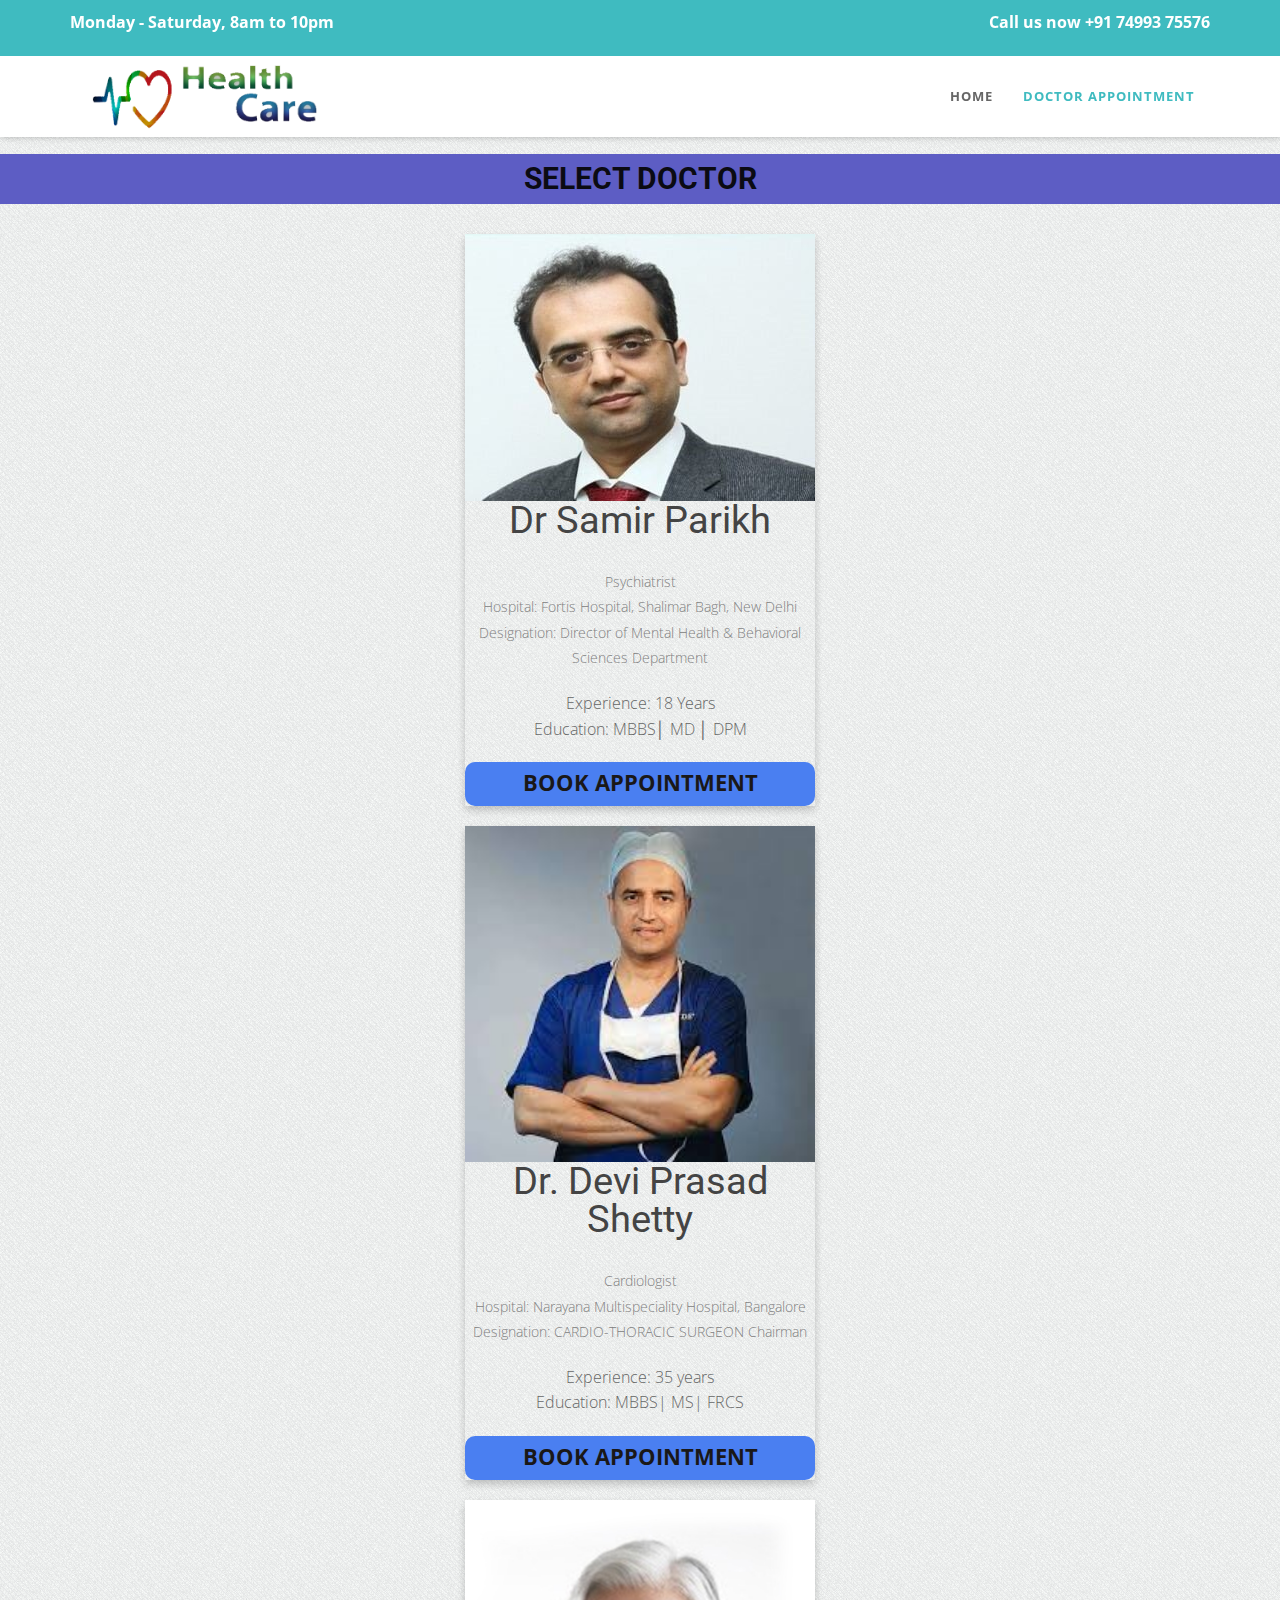
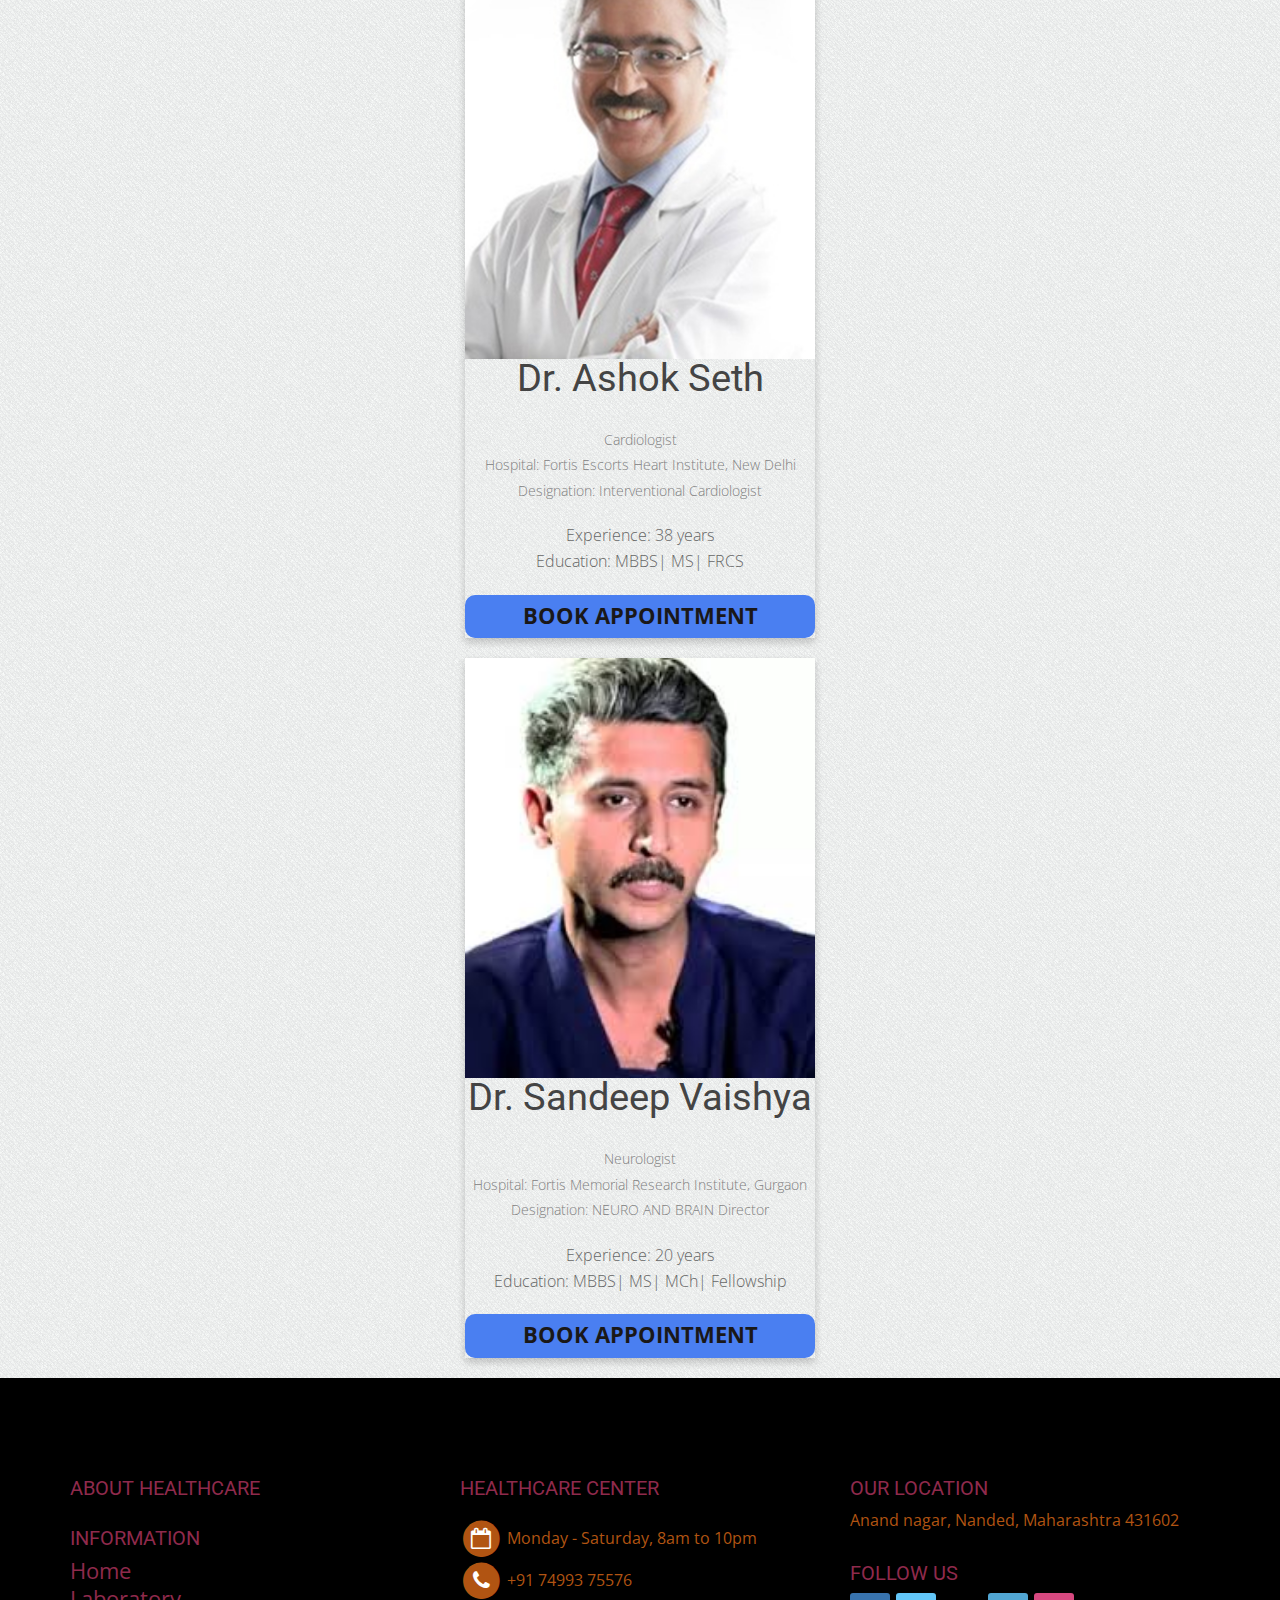
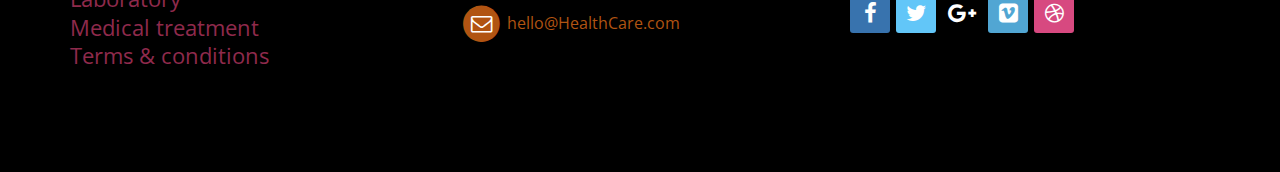
<file: DoctorPage.html>
<!DOCTYPE html>
<html lang="en">

<head>
    <meta charset="utf-8">
    <meta name="viewport" content="width=device-width, initial-scale=1.0">
    <meta name="description" content="">
    <meta name="author" content="">

    <title>Medicio landing page template for Health niche</title>
	
    <!-- css -->
    <link href="css/bootstrap.min.css" rel="stylesheet" type="text/css">
    <link href="font-awesome/css/font-awesome.min.css" rel="stylesheet" type="text/css" />
	<link rel="stylesheet" type="text/css" href="plugins/cubeportfolio/css/cubeportfolio.min.css">
	<link href="css/nivo-lightbox.css" rel="stylesheet" />
	<link href="css/nivo-lightbox-theme/default/default.css" rel="stylesheet" type="text/css" />
	<link href="css/owl.carousel.css" rel="stylesheet" media="screen" />
    <link href="css/owl.theme.css" rel="stylesheet" media="screen" />
	<link href="css/animate.css" rel="stylesheet" />
    <link href="style.css" rel="stylesheet">
    <link href="style1.css" rel="stylesheet">

	<!-- boxed bg -->
	<link id="bodybg" href="bodybg/bg1.css" rel="stylesheet" type="text/css" />
	<!-- template skin -->
	<link id="t-colors" href="color/default.css" rel="stylesheet">


</head>

<body id="page-top" data-spy="scroll" data-target=".navbar-custom">


<div id="wrapper">
	
    <nav class="navbar navbar-custom navbar-fixed-top" role="navigation">
		<div class="top-area">
			<div class="container">
				<div class="row">
					<div class="col-sm-6 col-md-6">
					<p class="bold text-left">Monday - Saturday, 8am to 10pm </p>
					</div>
					<div class="col-sm-6 col-md-6">
					<p class="bold text-right">Call us now +91 74993 75576</p>
					</div>
				</div>
			</div>
		</div>
        <div class="container navigation">
		
            <div class="navbar-header page-scroll">
                <button type="button" class="navbar-toggle" data-toggle="collapse" data-target=".navbar-main-collapse">
                    <i class="fa fa-bars"></i>
                </button>
                <a class="navbar-brand" href="index.html" style="padding-top: 0;">
                    <img src="img/logo.png" alt="" width="280" height="70" />
                </a>
            </div>

            <!-- Collect the nav links, forms, and other content for toggling -->
            <div class="collapse navbar-collapse navbar-right navbar-main-collapse">
			  <ul class="nav navbar-nav">
				<li><a href="index.html">HOME</a></li>
				<li class="active"><a href="#intro">DOCTOR APPOINTMENT</a></li>
			  </ul>
            </div>
            <!-- /.navbar-collapse -->
        </div>
        <!-- /.container -->
    </nav>
	<h1 style="font-size: 30px;text-align: center; color: rgb(11, 11, 19); background-color: rgb(93, 93, 196); padding: 10px 0px 10px 0px;"><b>SELECT DOCTOR</b></h1>


    <div class="card">
    <link rel="stylesheet" href="https://cdnjs.cloudflare.com/ajax/libs/font-awesome/4.7.0/css/font-awesome.min.css">
    <img src="img\team\1.jpg" alt="Dr Samir Parikh" style="width:100%">
    <h1>Dr Samir Parikh</h1>
    <p class="title">Psychiatrist <br> Hospital: Fortis Hospital, Shalimar Bagh, New Delhi
        Designation: Director of Mental Health & Behavioral Sciences Department
        </p>
    <p>Experience: 18 Years <br>
        Education: MBBS│ MD │ DPM</p>
    <p><button><a href="index-book-appointment.html"><b>BOOK APPOINTMENT</b></a></button></p>
    </div>

    <div class="card">
        <link rel="stylesheet" href="https://cdnjs.cloudflare.com/ajax/libs/font-awesome/4.7.0/css/font-awesome.min.css">
        <img src="img\team\2.jpg" alt="Dr. Devi Prasad Shetty" style="width:100%">
        <h1>Dr. Devi Prasad Shetty</h1>
        <p class="title">Cardiologist <br>
            Hospital: Narayana Multispeciality Hospital, Bangalore
            Designation: CARDIO-THORACIC SURGEON Chairman
        </p>
        <p>Experience: 35 years <br>
            Education: MBBS| MS| FRCS</p>
            <p><button><a href="index-book-appointment.html"><b>BOOK APPOINTMENT</b></a></button></p>
    </div>

	<div class="card">
        <link rel="stylesheet" href="https://cdnjs.cloudflare.com/ajax/libs/font-awesome/4.7.0/css/font-awesome.min.css">
        <img src="img\team\3.jpg" alt="Dr. Ashok Seth" style="width:100%">
        <h1>Dr. Ashok Seth</h1>
        <p class="title">Cardiologist <br>
            Hospital: Fortis Escorts Heart Institute, New Delhi
			Designation: Interventional Cardiologist
		</p>
        <p>Experience: 38 years <br>
			Education: MBBS| MS| FRCS</p>
            <p><button><a href="index-book-appointment.html"><b>BOOK APPOINTMENT</b></a></button></p>
    </div>
	
	<div class="card">
        <link rel="stylesheet" href="https://cdnjs.cloudflare.com/ajax/libs/font-awesome/4.7.0/css/font-awesome.min.css">
        <img src="img\team\4.jpg" alt="Dr. Sandeep Vaishya" style="width:100%">
        <h1>Dr. Sandeep Vaishya</h1>
        <p class="title">Neurologist <br>
            Hospital: Fortis Memorial Research Institute, Gurgaon
			Designation: NEURO AND BRAIN Director
		</p>
        <p>Experience: 20 years <br>
			Education: MBBS| MS| MCh| Fellowship</p>
            <p><button><a href="index-book-appointment.html"><b>BOOK APPOINTMENT</b></a></button></p>
    </div>
    <footer style="background-color: black;">
	
		<div class="container">
			<div class="row">
				<div class="col-sm-6 col-md-4">
					<div class="wow  fadeInDown" data-wow-delay="0.1s">
					<div class="widget">
						<h5>About HealthCare</h5>
						<p></p>
					</div>
					</div>
					<div class="wow fadeInDown" data-wow-delay="0.1s">
					<div class="widget">
						<h5>Information</h5>
						<ul>
							<li><a href="index.html">Home</a></li>
							<li><a href="#">Laboratory</a></li>
							<li><a href="#">Medical treatment</a></li>
							<li><a href="#">Terms & conditions</a></li>
						</ul>
					</div>
					</div>
				</div>
				<div class="col-sm-6 col-md-4">
					<div class="wow fadeInDown" data-wow-delay="0.1s">
					<div class="widget">
						<h5>HealthCare center</h5>
						<p>


						</p>
						<ul>
							<li>
								<span class="fa-stack fa-lg">
									<i class="fa fa-circle fa-stack-2x"></i>
									<i class="fa fa-calendar-o fa-stack-1x fa-inverse"></i>
								</span> Monday - Saturday, 8am to 10pm
							</li>
							<li>
								<span class="fa-stack fa-lg">
									<i class="fa fa-circle fa-stack-2x"></i>
									<i class="fa fa-phone fa-stack-1x fa-inverse"></i>
								</span> +91 74993 75576
							</li>
							<li>
								<span class="fa-stack fa-lg">
									<i class="fa fa-circle fa-stack-2x"></i>
									<i class="fa fa-envelope-o fa-stack-1x fa-inverse"></i>
								</span> hello@HealthCare.com
							</li>

						</ul>
					</div>
					</div>
				</div>
				<div class="col-sm-6 col-md-4">
					<div class="wow fadeInDown" data-wow-delay="0.1s">
					<div class="widget">
						<h5>Our location</h5>
						<p>Anand nagar, Nanded, Maharashtra 431602</p>		
						
					</div>
					</div>
					<div class="wow fadeInDown" data-wow-delay="0.1s">
					<div class="widget">
						<h5>Follow us</h5>
						<ul class="company-social">
								<li class="social-facebook"><a href="#"><i class="fa fa-facebook"></i></a></li>
								<li class="social-twitter"><a href="#"><i class="fa fa-twitter"></i></a></li>
								<li class="social-google"><a href="#"><i class="fa fa-google-plus"></i></a></li>
								<li class="social-vimeo"><a href="#"><i class="fa fa-vimeo-square"></i></a></li>
								<li class="social-dribble"><a href="#"><i class="fa fa-dribbble"></i></a></li>
						</ul>
					</div>
					</div>
				</div>
			</div>	
		</div>
					</div>
				</div>
			</div>	
		</div>
		</div> 
	</footer>
</body>

</html>
</file>
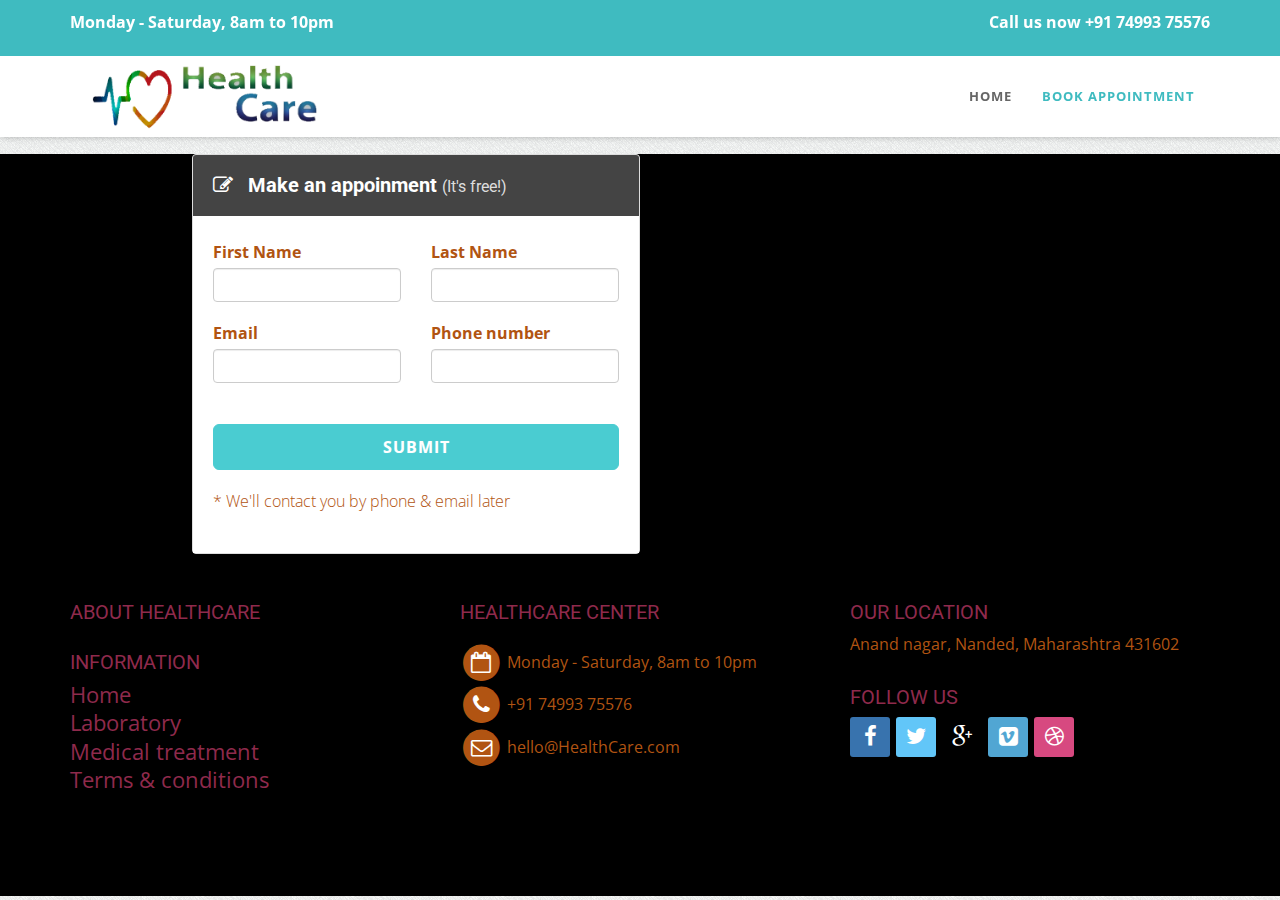
<file: index-book-appointment.html>
<!DOCTYPE html>
<html lang="en">

<head>
    <meta charset="utf-8">
    <meta name="viewport" content="width=device-width, initial-scale=1.0">
    <meta name="description" content="">
    <meta name="author" content="">

    <title>Medicio landing page template for Health niche</title>
	
    <!-- css -->
    <link href="css/bootstrap.min.css" rel="stylesheet" type="text/css">
    <link href="font-awesome/css/font-awesome.min.css" rel="stylesheet" type="text/css" />
	<link rel="stylesheet" type="text/css" href="plugins/cubeportfolio/css/cubeportfolio.min.css">
	<link href="css/nivo-lightbox.css" rel="stylesheet" />
	<link href="css/nivo-lightbox-theme/default/default.css" rel="stylesheet" type="text/css" />
	<link href="css/owl.carousel.css" rel="stylesheet" media="screen" />
    <link href="css/owl.theme.css" rel="stylesheet" media="screen" />
	<link href="css/animate.css" rel="stylesheet" />
    <link href="style.css" rel="stylesheet">
    <link href="style1.css" rel="stylesheet">

	<!-- boxed bg -->
	<link id="bodybg" href="bodybg/bg1.css" rel="stylesheet" type="text/css" />
	<!-- template skin -->
	<link id="t-colors" href="color/default.css" rel="stylesheet">


</head>

<body id="page-top" data-spy="scroll" data-target=".navbar-custom">


<div id="wrapper">
	
    <nav class="navbar navbar-custom navbar-fixed-top" role="navigation">
		<div class="top-area">
			<div class="container">
				<div class="row">
					<div class="col-sm-6 col-md-6">
					<p class="bold text-left">Monday - Saturday, 8am to 10pm </p>
					</div>
					<div class="col-sm-6 col-md-6">
					<p class="bold text-right">Call us now +91 74993 75576</p>
					</div>
				</div>
			</div>
		</div>
        <div class="container navigation">
		
            <div class="navbar-header page-scroll">
                <button type="button" class="navbar-toggle" data-toggle="collapse" data-target=".navbar-main-collapse">
                    <i class="fa fa-bars"></i>
                </button>
                <a class="navbar-brand" href="index.html" style="padding-top: 0%;">
                <img src="img/logo.png" alt="" width="280" height="70" />
                </a>
            </div>

            <!-- Collect the nav links, forms, and other content for toggling -->
            <div class="collapse navbar-collapse navbar-right navbar-main-collapse">
			  <ul class="nav navbar-nav">
				<li><a href="index.html">HOME</a></li>
				<li class="active"><a href="#intro">BOOK APPOINTMENT</a></li>
			  </ul>
            </div>
            <!-- /.navbar-collapse -->
        </div>
        <!-- /.container -->
    </nav>

</div>
<div class="col-lg-6" style="padding-left: 15%; padding-right: 0%;">
    <div class="form-wrapper">
    <div class="wow fadeInRight" data-wow-duration="2s" data-wow-delay="0.2s">
    
        <div class="panel panel-skin">
        <div class="panel-heading">
                <h3 class="panel-title"><span class="fa fa-pencil-square-o"></span> Make an appoinment <small>(It's free!)</small></h3>
                </div>
                <div class="panel-body">
                <form role="form" class="lead">
                    <div class="row">
                        <div class="col-xs-6 col-sm-6 col-md-6">
                            <div class="form-group">
                                <label>First Name</label>
                                <input type="text" name="first_name" id="first_name" class="form-control input-md">
                            </div>
                        </div>
                        <div class="col-xs-6 col-sm-6 col-md-6">
                            <div class="form-group">
                                <label>Last Name</label>
                                <input type="text" name="last_name" id="last_name" class="form-control input-md">
                            </div>
                        </div>
                    </div>

                    <div class="row">
                        <div class="col-xs-6 col-sm-6 col-md-6">
                            <div class="form-group">
                                <label>Email</label>
                                <input type="email" name="email" id="email" class="form-control input-md">
                            </div>
                        </div>
                        <div class="col-xs-6 col-sm-6 col-md-6">
                            <div class="form-group">
                                <label>Phone number</label>
                                <input type="text" name="phone" id="phone" class="form-control input-md">
                            </div>
                        </div>
                    </div>
                    
                    <input type="submit" value="Submit" class="btn btn-skin btn-block btn-lg">
                    
                    <p class="lead-footer">* We'll contact you by phone & email later</p>
                
                </form>
            </div>
        </div>				
    
    </div>
    </div>
</div>		

<footer style="background-color: black; padding-top: 35%;">
	
    <div class="container">
        <div class="row">
            <div class="col-sm-6 col-md-4">
                <div class="wow  fadeInDown" data-wow-delay="0.1s">
                <div class="widget">
                    <h5>About HealthCare</h5>
                    <p></p>
                </div>
                </div>
                <div class="wow fadeInDown" data-wow-delay="0.1s">
                <div class="widget">
                    <h5>Information</h5>
                    <ul>
                        <li><a href="index.html">Home</a></li>
                        <li><a href="#">Laboratory</a></li>
                        <li><a href="#">Medical treatment</a></li>
                        <li><a href="#">Terms & conditions</a></li>
                    </ul>
                </div>
                </div>
            </div>
            <div class="col-sm-6 col-md-4">
                <div class="wow fadeInDown" data-wow-delay="0.1s">
                <div class="widget">
                    <h5>HealthCare center</h5>
                    <p>


                    </p>
                    <ul>
                        <li>
                            <span class="fa-stack fa-lg">
                                <i class="fa fa-circle fa-stack-2x"></i>
                                <i class="fa fa-calendar-o fa-stack-1x fa-inverse"></i>
                            </span> Monday - Saturday, 8am to 10pm
                        </li>
                        <li>
                            <span class="fa-stack fa-lg">
                                <i class="fa fa-circle fa-stack-2x"></i>
                                <i class="fa fa-phone fa-stack-1x fa-inverse"></i>
                            </span> +91 74993 75576
                        </li>
                        <li>
                            <span class="fa-stack fa-lg">
                                <i class="fa fa-circle fa-stack-2x"></i>
                                <i class="fa fa-envelope-o fa-stack-1x fa-inverse"></i>
                            </span> hello@HealthCare.com
                        </li>

                    </ul>
                </div>
                </div>
            </div>
            <div class="col-sm-6 col-md-4">
                <div class="wow fadeInDown" data-wow-delay="0.1s">
                <div class="widget">
                    <h5>Our location</h5>
                    <p>Anand nagar, Nanded, Maharashtra 431602</p>		
                    
                </div>
                </div>
                <div class="wow fadeInDown" data-wow-delay="0.1s">
                <div class="widget">
                    <h5>Follow us</h5>
                    <ul class="company-social">
                            <li class="social-facebook"><a href="#"><i class="fa fa-facebook"></i></a></li>
                            <li class="social-twitter"><a href="#"><i class="fa fa-twitter"></i></a></li>
                            <li class="social-google"><a href="#"><i class="fa fa-google-plus"></i></a></li>
                            <li class="social-vimeo"><a href="#"><i class="fa fa-vimeo-square"></i></a></li>
                            <li class="social-dribble"><a href="#"><i class="fa fa-dribbble"></i></a></li>
                    </ul>
                </div>
                </div>
            </div>
        </div>	
    </div>
                </div>
            </div>
        </div>	
    </div>
    </div> 
</footer>

</body>

</html>
</file>
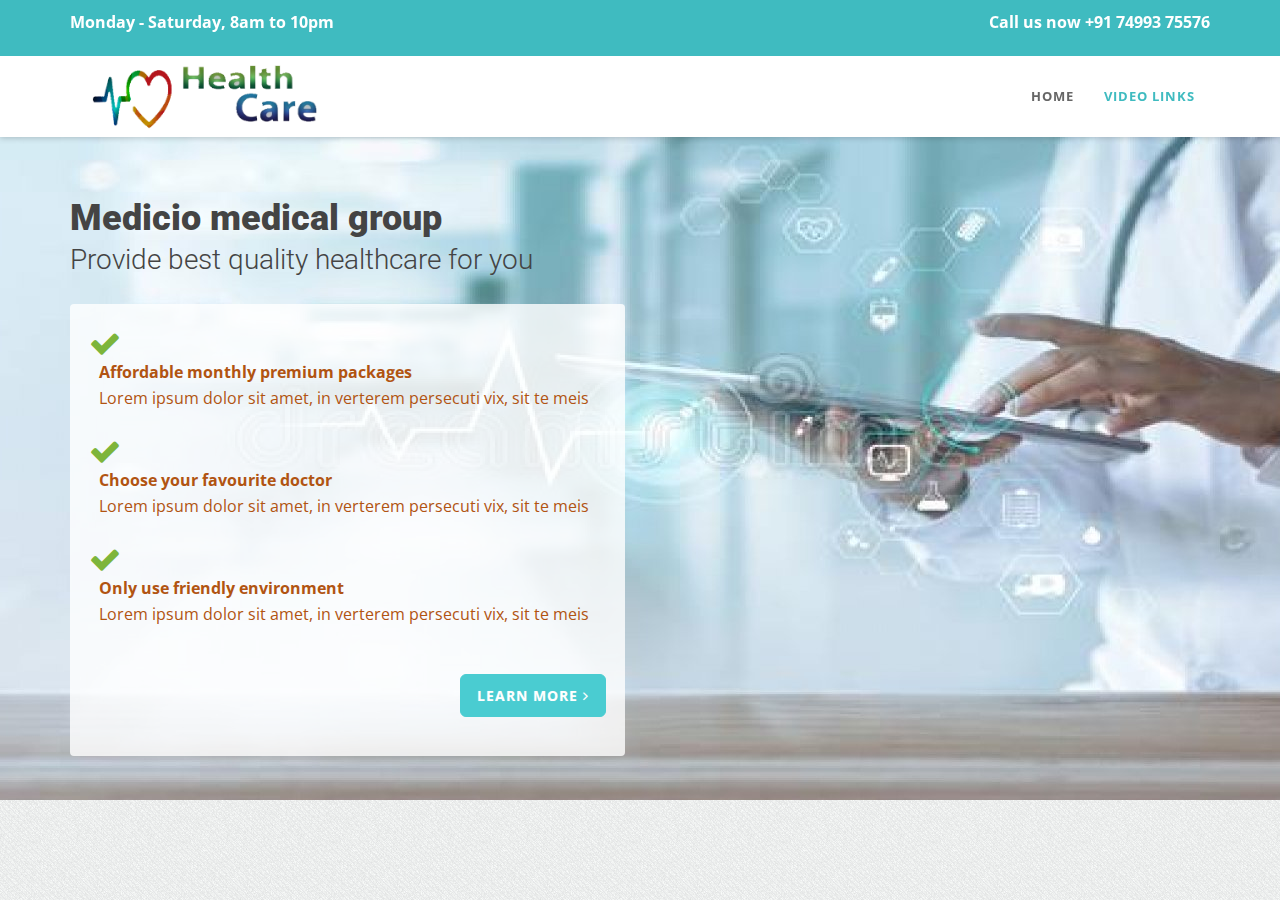
<file: index-video.html>
<!DOCTYPE html>
<html lang="en">

<head>
    <meta charset="utf-8">
    <meta name="viewport" content="width=device-width, initial-scale=1.0">
    <meta name="description" content="">
    <meta name="author" content="">

    <title>Medicio landing page template for Health niche</title>
	
    <!-- css -->
    <link href="css/bootstrap.min.css" rel="stylesheet" type="text/css">
    <link href="font-awesome/css/font-awesome.min.css" rel="stylesheet" type="text/css" />
	<link rel="stylesheet" type="text/css" href="plugins/cubeportfolio/css/cubeportfolio.min.css">
	<link href="css/nivo-lightbox.css" rel="stylesheet" />
	<link href="css/nivo-lightbox-theme/default/default.css" rel="stylesheet" type="text/css" />
	<link href="css/owl.carousel.css" rel="stylesheet" media="screen" />
    <link href="css/owl.theme.css" rel="stylesheet" media="screen" />
	<link href="css/animate.css" rel="stylesheet" />
    <link href="style.css" rel="stylesheet">

	<!-- boxed bg -->
	<link id="bodybg" href="bodybg/bg1.css" rel="stylesheet" type="text/css" />
	<!-- template skin -->
	<link id="t-colors" href="color/default.css" rel="stylesheet">


</head>

<body id="page-top" data-spy="scroll" data-target=".navbar-custom">


<div id="wrapper">
	
    <nav class="navbar navbar-custom navbar-fixed-top" role="navigation">
		<div class="top-area">
			<div class="container">
				<div class="row">
					<div class="col-sm-6 col-md-6">
					<p class="bold text-left">Monday - Saturday, 8am to 10pm </p>
					</div>
					<div class="col-sm-6 col-md-6">
					<p class="bold text-right">Call us now +91 74993 75576</p>
					</div>
				</div>
			</div>
		</div>
        <div class="container navigation">
		
            <div class="navbar-header page-scroll">
                <button type="button" class="navbar-toggle" data-toggle="collapse" data-target=".navbar-main-collapse">
                    <i class="fa fa-bars"></i>
                </button>
                <a class="navbar-brand" href="index.html" style="padding-top: 0%;">
                    <img src="img/logo.png" alt="" width="280" height="70" />
                </a>
            </div>

            <!-- Collect the nav links, forms, and other content for toggling -->
            <div class="collapse navbar-collapse navbar-right navbar-main-collapse">
			  <ul class="nav navbar-nav">
				<li><a href="index.html">HOME</a></li>
				<li class="active"><a href="#intro">VIDEO LINKS</a></li>
			  </ul>
            </div>
            <!-- /.navbar-collapse -->
        </div>
        <!-- /.container -->
    </nav>
	

	<!-- Section: intro -->
    <section id="intro" class="intro">
		<div class="intro-content paddingbot-50">
			<div class="container">
				<div class="row">
					<div class="col-lg-6">
					<div class="wow fadeInDown" data-wow-offset="0" data-wow-delay="0.1s">
					<h2 class="h-ultra">Medicio medical group</h2>
					</div>
					<div class="wow fadeInUp" data-wow-offset="0" data-wow-delay="0.1s">
					<h4 class="h-light">Provide best quality healthcare for you</h4>
					</div>
						<div class="well well-trans">
						<div class="wow fadeInRight" data-wow-delay="0.1s">

						<ul class="lead-list">
							<li><span class="fa fa-check fa-2x icon-success"></span> <span class="list"><strong>Affordable monthly premium packages</strong><br />Lorem ipsum dolor sit amet, in verterem persecuti vix, sit te meis</span></li>
							<li><span class="fa fa-check fa-2x icon-success"></span> <span class="list"><strong>Choose your favourite doctor</strong><br />Lorem ipsum dolor sit amet, in verterem persecuti vix, sit te meis</span></li>
							<li><span class="fa fa-check fa-2x icon-success"></span> <span class="list"><strong>Only use friendly environment</strong><br />Lorem ipsum dolor sit amet, in verterem persecuti vix, sit te meis</span></li>
						</ul>
						<p class="text-right wow bounceIn" data-wow-delay="0.4s">
						<a href="#" class="btn btn-skin btn-lg">Learn more <i class="fa fa-angle-right"></i></a>
						</p>
						</div>
						</div>


					</div>
					<div class="col-lg-6">
						<div class="embed-responsive embed-responsive-4by3" style="width: 125%; height: 100%;">
							<iframe width="968" height="568" src="https://www.youtube.com/embed/BkAgSa5vq1U" title="YouTube video player" frameborder="0" allow="accelerometer; autoplay; clipboard-write; encrypted-media; gyroscope; picture-in-picture" allowfullscreen></iframe>
                        </div>
					</div>					
				</div>		
			</div>
		</div>		
    </section>

</body>

</html>
</file>
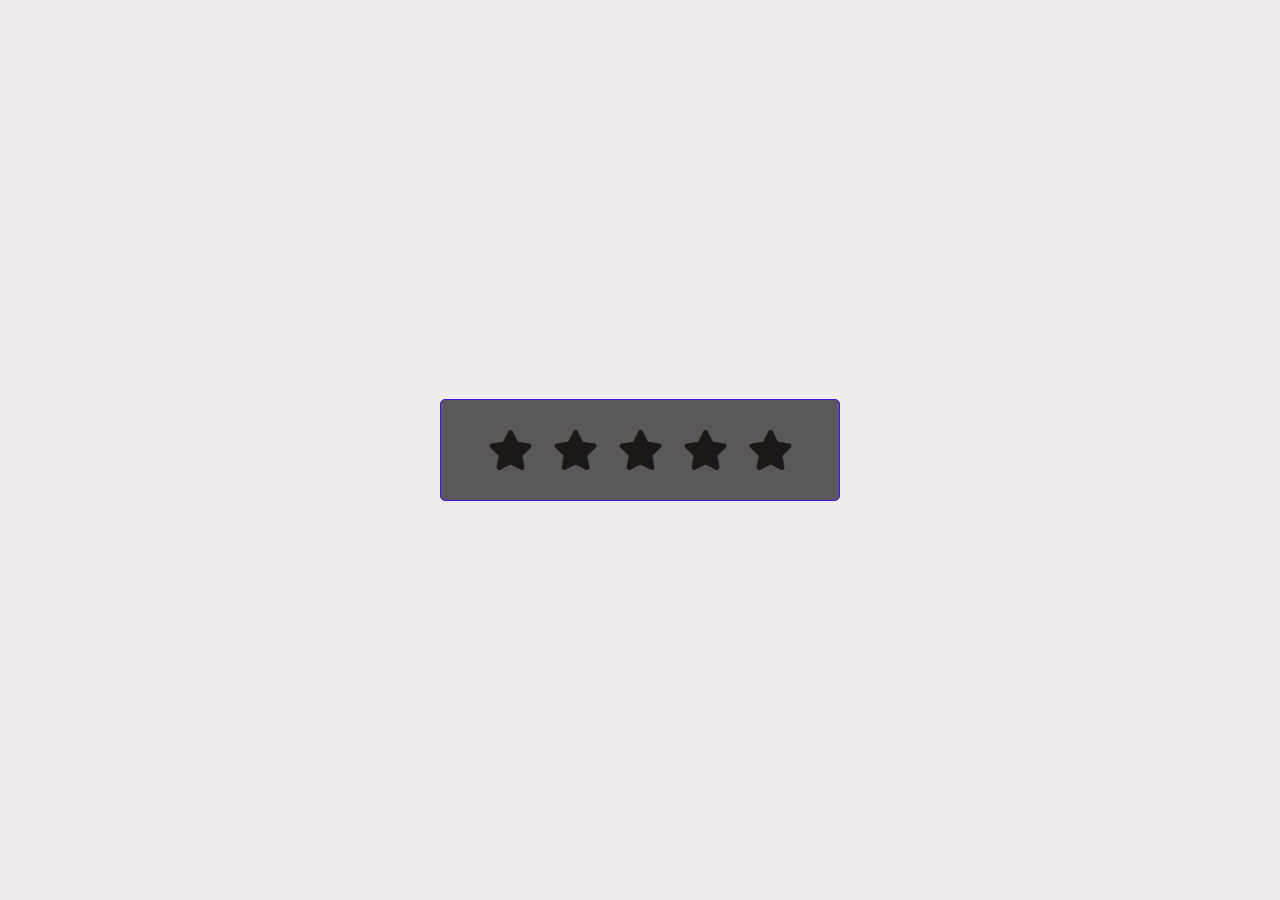
<file: starreview.html>
<!DOCTYPE html>
<html lang="en" dir="ltr">
  <head>
    <meta charset="utf-8">
    <title>Feedback Form | Healthcare service</title>
    <link rel="stylesheet" href="https://cdnjs.cloudflare.com/ajax/libs/font-awesome/5.15.3/css/all.min.css"/>
    <style>
    
*{
  margin: 0;
  padding: 0;
  box-sizing: border-box;
  font-family: 'Poppins', sans-serif;
}
html,body{
  display: grid;
  height: 100%;
  place-items: center;
  text-align: center;
  background: rgb(241, 236, 236);
}
.container{
  position: relative;
  width: 400px;
  background: rgb(90, 88, 88);
  padding: 20px 30px;
  border: 1px solid rgb(74, 17, 233);
  border-radius: 5px;
  display: flex;
  align-items: center;
  justify-content: center;
  flex-direction: column;
}
.container .post{
  display: none;
}
.container .text{
  font-size: 25px;
  color: rgb(133, 241, 9);
  font-weight: 500;
}
.container .edit{
  position: absolute;
  right: 10px;
  top: 5px;
  font-size: 12px;
  color: rgb(201, 17, 17);
  font-weight: 1500;
  cursor: pointer;
  border: 2px solid rgb(10, 2, 2);
  background-color: rgba(202, 194, 194, 0.836);
  border-radius: 4px;
}
.container .edit:hover{
  text-decoration: underline;
}
.container .star-widget input{
  display: none;
}
.star-widget label{
  font-size: 40px;
  color: rgb(29, 24, 24);
  padding: 10px;
  float: right;
  transition: all 0.2s ease;
}
input:not(:checked) ~ label:hover,
input:not(:checked) ~ label:hover ~ label{
  color: #fd4;
}
input:checked ~ label{
  color: #fd4;
}
input#rate-5:checked ~ label{
  color: #fe7;
  text-shadow: 0 0 20px #952;
}
#rate-1:checked ~ form header:before{
  content: "Not Satisfied ";
}
#rate-2:checked ~ form header:before{
  content: "I don't like it ";
}
#rate-3:checked ~ form header:before{
  content: "It is awesome ";
}
#rate-4:checked ~ form header:before{
  content: "I just like it ";
}
#rate-5:checked ~ form header:before{
  content: "I just love it ";
}
.container form{
  display: none;
}
input:checked ~ form{
  display: block;
}
form header{
  width: 100%;
  font-size: 25px;
  color: #fe7;
  font-weight: 500;
  margin: 5px 0 20px 0;
  text-align: center;
  transition: all 0.2s ease;
}
form .textarea{
  height: 100px;
  width: 100%;
  overflow: hidden;
}
form .textarea textarea{
  height: 100%;
  width: 100%;
  outline: none;
  color: rgb(175, 170, 170);
  border: 1px solid rgb(219, 23, 23);
  background: rgb(39, 37, 37);
  padding: 10px;
  font-size: 17px;
  resize: none;
}
.textarea textarea:focus{
  border-color: #444;
}
form .btn{
  height: 45px;
  width: 100%;
  margin: 15px 0;
}
form .btn button{
  height: 100%;
  width: 100%;
  border: 1px solid rgb(150, 27, 27);
  outline: none;
  background: rgb(10, 23, 209);
  color: #999;
  font-size: 20px;
  font-weight: 500;
  text-transform: uppercase;
  cursor: pointer;
  transition: all 0.3s ease;
}
form .btn button:hover{
  background: #030442;
}
    </style>
  </head>
  <body>
    <div class="container">
      <div class="post">
        <div class="text"><b>Thanks for rating us...!&#10084;</b></div>
        <div class="edit"><b>EDIT REVIEW</b></div>
      </div>
      
      <div class="star-widget">
        <input type="radio" name="rate" id="rate-5">
        <label for="rate-5" class="fas fa-star"></label>
        <input type="radio" name="rate" id="rate-4">
        <label for="rate-4" class="fas fa-star"></label>
        <input type="radio" name="rate" id="rate-3">
        <label for="rate-3" class="fas fa-star"></label>
        <input type="radio" name="rate" id="rate-2">
        <label for="rate-2" class="fas fa-star"></label>
        <input type="radio" name="rate" id="rate-1">
        <label for="rate-1" class="fas fa-star"></label>
        <form action="#">
          <header></header>
          <div class="textarea">
            <textarea cols="30" placeholder="Describe your experience.."></textarea>
          </div>
          <div class="btn">
            <button type="submit"><b>Post</b></button>
          </div>
        </form>
      </div>
    </div>
    <script>
      const btn = document.querySelector("button");
      const post = document.querySelector(".post");
      const widget = document.querySelector(".star-widget");
      const editBtn = document.querySelector(".edit");
      btn.onclick = ()=>{
        widget.style.display = "none";
        post.style.display = "block";
        editBtn.onclick = ()=>{
          widget.style.display = "block";
          post.style.display = "none";
        }
        return false;
      }
    </script>
  </body>
</html>
</file>
<file: style.css>
@import url('http://fonts.googleapis.com/css?family=Open+Sans:400,300,300italic,600,700,800|Roboto:400,500,700,900');



body {
    width: 100%;
    height: 100%;
    font-family: 'Open Sans', sans-serif;
	font-weight: 300;
    color: #666;
    background-color: rgb(165, 14, 14);
	font-size: 16px;
    line-height: 1.6em;
}

html {
    width: 100%;
    height: 100%;
}

label,
input,
button,
select,
textarea {
  font-family: 'Open Sans', sans-serif;
  font-size: inherit;
  line-height: inherit;
}

/* ===========
layout
============= */
#wrapper.boxed {
	margin: 0 auto;
	background-color: rgb(85, 77, 77);
	
}
@media (max-width: 767px) {
	#wrapper.boxed {
		width: 100%;
	}
}
@media (min-width: 768px) {
	#wrapper.boxed {
		width: 810px;
	}
}
@media (min-width: 992px) {
	#wrapper.boxed {
		width: 1030px;
	}
}
@media (min-width: 1200px) {
	#wrapper.boxed {
		width: 1230px;
	}
}

/* ===========
Typo
============= */

h1 {
	font-size: 38px;
}
h2 {
	font-size: 36px;
}
h3 {
	font-size: 32px;
}
h4 {
	font-size: 28px;
}
h5 {
	font-size: 24px;
}
h6 {
	font-size: 20px;
}

h1,
h2,
h3,
h4,
h5,
h6 {
    margin: 0 0 30px;
    font-family: 'Roboto', sans-serif;
    font-weight: 400;
	color: #444;
	line-height: 1em;
}

h1.h-xlight,h2.h-xlight,h3.h-xlight ,h4.h-xlight ,h5.h-xlight ,h6.h-xlight  {
	font-weight: 100;
}

h1.h-light,h2.h-light,h3.h-light ,h4.h-light ,h5.h-light ,h6.h-light  {
	font-weight: 300;
}

h1.h-normal,h2.h-normal,h3.h-normal ,h4.h-normal ,h5.h-normal ,h6.h-normal  {
	font-weight: 400;
}

h1.h-medium,h2.h-medium,h3.h-medium ,h4.h-medium ,h5.h-medium ,h6.h-medium  {
	font-weight: 500;
}

h1.h-bold,h2.h-bold,h3.h-bold ,h4.h-bold ,h5.h-bold ,h6.h-bold  {
	font-weight: 700;
}

h1.h-ultra,h2.h-ultra,h3.h-ultra ,h4.h-ultra ,h5.h-ultra ,h6.h-ultra  {
	font-weight: 900;
}


h1.font-light,h2.font-light,h3.font-light,h4.font-light,h5.font-light,h6.font-light {
	color: #fff;
}

.big-heading {
	font-size: 48px;
	font-weight: 700;
}

p {
    margin: 0 0 20px;

}

p.medium {
	font-weight: 500;
}

p.bold {
	font-weight: 700;
}

p.ultra {
	font-weight: 900;
}

.highlight-light {
	background-color: rgba(255,255,255,.5);
	padding: 20px;
	display: inline-block;
	color: #111;
}

.highlight-dark {
	background-color: rgba(0,0,0,.5);
	padding: 20px;
	display: inline-block;
	color: #fff;
}

.highlight-color {
	padding: 2px 5px;
	display: inline-block;
	color: #fff;
}

a {
    color: #666;
    -webkit-transition: all .2s ease-in-out;
    -moz-transition: all .2s ease-in-out;
    transition: all .2s ease-in-out;
}

a:hover,
a:focus {
    text-decoration: none;
}

blockquote {
  padding: 10px 20px;
  margin: 0 0 20px;
  font-size: 24px;
	line-height: 1.5em;
  font-weight: 300;
  color: #999;
}

blockquote.bg-light {
	background-color: rgba(255,255,255,.8);
	padding: 20px;
	color: #222;
}

blockquote.bg-dark {
	background-color: rgba(0,0,0,.8);
	padding: 20px;
}

blockquote strong {
  font-weight: 700;
}




.light {
    font-weight: 400;
}



/* =======
Top area
======== */
.top-area {
	-webkit-transition: all .4s ease-in-out;
    -moz-transition: all .4s ease-in-out;
    transition: all .4s ease-in-out;
	width: 100%;
	color: #fff;
	padding-top: 10px;
	padding-bottom: 10px;
}

.top-area.top-padding {
	-webkit-transition: all .4s ease-in-out;
    -moz-transition: all .4s ease-in-out;
    transition: all .4s ease-in-out;
	padding-top: 6px;
	padding-bottom: 0;
	margin-bottom: 10px;
}

.top-area p {
	margin-bottom: 10px;
}

/* ===========
Navigation
============= */

.navbar-brand {
  padding-top: 15px;
  margin-top: 5px;
  padding-bottom: 0;
}

.navbar-brand.reduce {
	margin-top:0;
  padding-top: 5px;
	padding-bottom: 5px;
 	-webkit-transition: all .4s ease-in-out;
    -moz-transition: all .4s ease-in-out;
    transition: all .4s ease-in-out;
}


.navbar.navbar-custom {
	width: inherit;
	margin: 0 auto;
	padding-bottom:0;
	box-shadow: 0 0 3px rgba(0,0,0,0.12);
	box-shadow: 0 1px 6px rgba(0,0,0,.2); 
	-webkit-box-shadow: 0 1px 6px rgba(0,0,0,.2); 
	-moz-box-shadow: 0 1px 6px rgba(0,0,0,.2); 
	-o-box-shadow: 0 1px 6px rgba(0,0,0,.2); 
}

.navbar.navbar-custom .navigation {
	padding-bottom: 15px;

}


.navbar {
    margin-bottom: 0;
    border-bottom: 1px solid rgba(255,255,255,.3);	
	
}



.navbar-brand {
    font-weight: 700;
}

.navbar-brand:focus {
    outline: 0;
}

.navbar.navbar-custom.navbar-fixed-top  {
	background: #fff;
}

.navbar-custom.top-nav-collapse .nav.navbar-nav {
    background-color: rgba(0,0,0,0);
}

.navbar.navbar-custom {
	padding-top: 0;
}

.navbar.navbar-custom ul.nav.navbar-nav {
	margin-top: 15px;
 	-webkit-transition: all .4s ease-in-out;
    -moz-transition: all .4s ease-in-out;
    transition: all .4s ease-in-out;
}
.navbar.navbar-custom.top-nav-collapse ul.nav.navbar-nav {
	margin-top: 0;
 	-webkit-transition: all .4s ease-in-out;
    -moz-transition: all .4s ease-in-out;
    transition: all .4s ease-in-out;
}

.navbar-custom ul.nav li a {
	font-size: 13px;
	letter-spacing: 1px;
    color: #666;
	text-transform: uppercase;
	font-weight: 700;
	background: transparent;
}


.navbar.navbar-custom.top-nav-collapse {
	background: #fff;
	
}

.navbar.navbar-custom.top-nav-collapse .navigation {
	padding-bottom: 10px;
}

.navbar-custom.top-nav-collapse ul.nav li a {
	-webkit-transition: all .2s ease-in-out;
    -moz-transition: all .2s ease-in-out;
    transition: all .2s ease-in-out;
	color: #444;
}

.navbar-custom ul.nav ul.dropdown-menu {
	border-radius: 0;	
	margin-top: 16px;
}

.navbar-custom ul.nav ul.dropdown-menu li {
	border-bottom: 1px solid #f5f5f5;

}

.navbar-custom ul.nav ul.dropdown-menu li:last-child{
	border-bottom: none;
}

.navbar-custom ul.nav ul.dropdown-menu li a {
	padding: 10px 20px;
	font-size: 13px;
	text-transform: uppercase;
}

.navbar-custom ul.nav ul.dropdown-menu li a:hover {
	background: #fefefe;
}

.navbar-custom.top-nav-collapse ul.nav ul.dropdown-menu li a {
	color: #666;
}

.navbar-custom .nav li a:hover,.navbar-custom .nav li a:focus  {
    -webkit-transition: background .3s ease-in-out;
    -moz-transition: background .3s ease-in-out;
    transition: background .3s ease-in-out;
}



.navbar-custom.navbar-fixed-top .nav li a:hover,
.navbar-custom.navbar-fixed-top .nav li a:focus,
.navbar-custom.navbar-fixed-top .nav li.active a,
.navbar-custom.navbar-fixed-top .nav li.active {
    outline: 0;
	background: none;
}
.navbar-custom.top-nav-collapse .nav li a:hover,
.navbar-custom.top-nav-collapse .nav li a:focus,
.navbar-custom.top-nav-collapse .nav li.active {
    outline: 0;
    background-color: rgba(255,255,255,.2);
}

.navbar-toggle {
    padding: 4px 6px;
    font-size: 14px;
    color: #fff;
}

.navbar-toggle:focus,
.navbar-toggle:active {
    outline: 0;
}


/* loader */
#page-loader { 
	position: fixed; 
	top: 0; 
	left: 0; 
	height: 100%; 
	width: 100%; 
	background: white; 
	z-index: 9999; 
}
#page-loader img {
	margin: 100px auto; 
	display: block;
}

.loader { 
	text-align: center; 
	margin: auto; 
	position: absolute; 
	top: 0; 
	bottom: 0; 
	left: 0; 
	right: 0;
	height: 40px;
}

/* login btn */
.btn{
	background-color: #0820f5;
	margin-top: 26px;
	color:#111;
}


.loader { text-align: center; margin: auto; position: absolute; top: 0; bottom: 0; left: 0; right: 0; height: 40px; }
.loader span { display: block; font: 14px "Montserrat", sans-serif; text-transform: uppercase; margin-bottom: 20px; }

.spinner { margin: 0 auto; width: 40px; height: 40px; position: relative; }

.con1 > div, .con2 > div, .con3 > div { width: 7px; height: 7px; border-radius: 100%; position: absolute; -webkit-animation: bouncedelay 1.2s infinite ease-in-out; animation: bouncedelay 1.2s infinite ease-in-out; /* Prevent first frame from flickering when animation starts */ -webkit-animation-fill-mode: both; animation-fill-mode: both; }

.spinner .spinner-container { position: absolute; width: 100%; height: 100%; }

.con2 { -webkit-transform: rotateZ(45deg); transform: rotateZ(45deg); }

.con3 { -webkit-transform: rotateZ(90deg); transform: rotateZ(90deg); }

.circle1 { top: 0; left: 0; }

.circle2 { top: 0; right: 0; }

.circle3 { right: 0; bottom: 0; }

.circle4 { left: 0; bottom: 0; }

.con2 .circle1 { -webkit-animation-delay: -1.1s; animation-delay: -1.1s; }

.con3 .circle1 { -webkit-animation-delay: -1.0s; animation-delay: -1.0s; }

.con1 .circle2 { -webkit-animation-delay: -0.9s; animation-delay: -0.9s; }

.con2 .circle2 { -webkit-animation-delay: -0.8s; animation-delay: -0.8s; }

.con3 .circle2 { -webkit-animation-delay: -0.7s; animation-delay: -0.7s; }

.con1 .circle3 { -webkit-animation-delay: -0.6s; animation-delay: -0.6s; }

.con2 .circle3 { -webkit-animation-delay: -0.5s; animation-delay: -0.5s; }

.con3 .circle3 { -webkit-animation-delay: -0.4s; animation-delay: -0.4s; }

.con1 .circle4 { -webkit-animation-delay: -0.3s; animation-delay: -0.3s; }

.con2 .circle4 { -webkit-animation-delay: -0.2s; animation-delay: -0.2s; }

.con3 .circle4 { -webkit-animation-delay: -0.1s; animation-delay: -0.1s; }

@-webkit-keyframes bouncedelay { 0%, 80%, 100% { -webkit-transform: scale(0); }
  40% { -webkit-transform: scale(1); } }

@keyframes bouncedelay { 0%, 80%, 100% { transform: scale(0); -webkit-transform: scale(0); }
  40% { transform: scale(1); -webkit-transform: scale(1); } }

@keyframes boxSpin{
  0%{
    transform: translate(-10px, 0px);
  }
  25%{
    transform: translate(10px, 10px);
  }
  50%{
    transform: translate(10px, -10px);
  }
  75%{
    transform: translate(-10px, -10px);
  }
  100%{
    transform: translate(-10px, 10px);
  }
}


@keyframes shadowSpin{
  0%{
    box-shadow: 10px -10px #39CCCC, -10px 10px #FFDC00;
  }
  25%{
    box-shadow: 10px 10px #39CCCC, -10px -10px #FFDC00;
  }
  50%{
    box-shadow: -10px 10px #39CCCC, 10px -10px #FFDC00;
  }
  75%{
    box-shadow: -10px -10px #39CCCC, 10px 10px #FFDC00;
  }
  100%{
    box-shadow: 10px -10px #39CCCC, -10px 10px #FFDC00;
  }
}

#load {
	z-index: 9999;
  background-color: #FF4136;
  opacity: 0.75;
  width: 10px;
  height: 10px;
  position: absolute;
  top: 50%;
  margin: -5px auto 0 auto;
  left: 0;
  right: 0;
  border-radius: 0px;
  border: 5px solid #FF4136;
  box-shadow: 10px 0px #39CCCC, 10px 0px #01FF70;
  animation: shadowSpin 1s ease-in-out infinite;
}

/* misc */
hr {
  margin-top: 10px;
}

hr.bold {
  border-top: 3px solid #eee;
}

.divider-short {
	display: block;
	width: 60px;
	height: 1px;
	margin: 0 auto;
	margin-bottom: 10px;
}

.dividersolid {
	border-top: 1px solid #eee;
	margin: 30px 0 30px;
}

/* margins */
.marginbot-0{margin-bottom:0 !important;}
.marginbot-10{margin-bottom:10px !important;}
.marginbot-20{margin-bottom:20px !important;}
.marginbot-30{margin-bottom:30px !important;}
.marginbot-40{margin-bottom:40px !important;}
.marginbot-50{margin-bottom:50px !important;}
.marginbot-60{margin-bottom:60px !important;}
.marginbot-70{margin-bottom:70px !important;}
.marginbot-80{margin-bottom:80px !important;}
.marginbot-90{margin-bottom:90px !important;}
.marginbot-100{margin-bottom:100px !important;}

.margintop-0{margin-top:0 !important;}
.margintop-10{margin-top:10px !important;}
.margintop-20{margin-top:20px !important;}
.margintop-30{margin-top:30px !important;}
.margintop-40{margin-top:40px !important;}
.margintop-45{margin-top:45px !important;}
.margintop-50{margin-top:50px !important;}

/* padding */
.paddingtop-0{padding-top:0 !important;}
.paddingtop-10{padding-top:10px !important;}
.paddingtop-20{padding-top:20px !important;}
.paddingtop-30{padding-top:30px !important;}
.paddingtop-40{padding-top:40px !important;}
.paddingtop-50{padding-top:50px !important;}
.paddingtop-60{padding-top:60px !important;}
.paddingtop-70{padding-top:70px !important;}
.paddingtop-80{padding-top:80px !important;}
.paddingtop-90{padding-top:90px !important;}
.paddingtop-100{padding-top:100px !important;}

.paddingbot-0{padding-bottom:0 !important;}
.paddingbot-10{padding-bottom:10px !important;}
.paddingbot-20{padding-bottom:20px !important;}
.paddingbot-30{padding-bottom:30px !important;}
.paddingbot-40{padding-bottom:40px !important;}
.paddingbot-50{padding-bottom:50px !important;}
.paddingbot-60{padding-bottom:60px !important;}
.paddingbot-70{padding-bottom:70px !important;}
.paddingbot-80{padding-bottom:80px !important;}
.paddingbot-90{padding-bottom:90px !important;}
.paddingbot-100{padding-bottom:100px !important;}


/* ===========================
--- General sections
============================ */

.home-section {
    padding-top: 150px;
	display:block;
    position:relative;
    z-index:120;
	background-color: #fff;
}


.home-section.nopadding {
    padding-top: 0;
    padding-bottom: 0;
	display:block;
    position:relative;
    z-index:120;
}
.home-section.nopadding-bot {
    padding-bottom: 0;
}
.home-section.nopadding-top {
    padding-top: 0;
}

.inner-section {
    padding-top: 110px;
    padding-bottom: 110px;
}


.home-section.nopadd-bot {
    padding-bottom: 0;
}


.section-heading h2 {
	margin-bottom: 10px;
}

.section-heading p {
	font-weight: 300;
	font-size: 20px;
	line-height: 1.6em;
}

.color-dark .section-heading h2 {
	color: #111;
}
.color-dark .section-heading p {
	color: #444;
}

.divider-short,.color-dark .divider-short,.bg-gray .divider-short {
	background: #aaa;
}

.color-light .divider-short {
	background: #fefefe;
}



.color-light .section-heading h2 {
	color: #fff;
}
.color-light .section-heading p {
	color: #fefefe;
}

.color-light blockquote,.color-light p {
	color: #fefefe;
}

/* --- section bg var --- */

.bg-white {
	background: #fff;
}

.bg-gray {
	background: #fafafa;
}


.bg-dark {
	background: #404040;
}

/* --- section color var --- */

.text-light {
	color: #fff;
}



/* ===========================
--- Intro
============================ */

.intro {
	width:100%;
	position:relative;
}

.intro-content {
	background: url(img/dummy/bg1.jpg) no-repeat top center;
	padding:200px 0 60px;
}
.intro-content.intro-nobg {
	background:#fff;
	position:relative;
	margin:0;
	padding:140px 0 60px;
}


.slogan {
	margin-bottom: 20px;
}

.white-box {
	background: rgba(255,255,255,.8);
	padding: 20px;
	border-radius: 4px;
}

.intro-content h2 {
	margin-bottom: 10px;
}

/* ---- lead form --- */

ul.lead-list {
	list-style: none;
	margin-left: 0;
	padding-left: 0;
	margin-bottom: 20px;
}


ul.lead-list li {
	margin: 0 0 20px 0;
	line-height: 1.6em;
}

ul.lead-list li span.fa {
	margin: 5px 5px 0 0;
	float: left;
}

ul.lead-list li span.list {
	display: inline-block;
	margin: 0 0 0 10px;
}

p.lead-footer {
	font-size: 16px;
	margin: 20px 0 0;
}


.panel-heading {
  padding: 20px;
  border-bottom: 1px solid transparent;
  border-top-left-radius: 3px;
  border-top-right-radius: 3px;
}

.panel.panel-skin {
  border-color: #ddd;
}

.panel-skin > .panel-heading {
  color: #fff;
  background-color: #444;
  border-color: #444;
  box-shadow: none;
}

.panel-body {
  padding: 20px;
}

.form-wrapper h3.panel-title {
  font-size: 20px;
  font-weight: 700;
}

.form-wrapper h3.panel-title span {
	font-size: 20px;
	margin: 0 10px 0 0;
}

.form-wrapper h3.panel-title small {
	font-size: 16px;
	color: #ddd;
}

form.lead label,form.lead input {
	font-size: 16px;
}

.panel-body {
  background: #fff;
}

.panel-skin > .panel-heading .badge {
  background-color: #fff;
}

.form-control:focus {
  border-color: #66afe9;
  outline: 0;
  -webkit-box-shadow: none;
          box-shadow: none;
}

/* ---- CTA 1  --- */
.well.well-trans {
	background-color: rgba(255,255,255,.8);
  -webkit-box-shadow: none;
          box-shadow: none;
	border: none;
}


/* --- slider ---- */


											


/* ===================================
 call action
==================================== */
.callaction {
	padding:30px 30px 20px 30px;
	border-radius: 4px;
	border-bottom: 2px solid #f2f2f2;
}
.cta-text {
	margin-top:10px;
	text-align: left;
}

.cta-text h3 {
	font-weight:900;
	line-height:1.1em;
	margin-bottom: 20px;
}
.cta-btn {
	float:right;
	
}


/* =========================
Buttons
=========================== */

.btn-skin {
  color: #fff;
}

.btn-skin:hover {
    -webkit-transition: background .3s ease-in-out;
    -moz-transition: background .3s ease-in-out;
    transition: background .3s ease-in-out;
}

.btn-skin:hover,
.btn-skin:focus,
.btn-skin:active,
.btn-skin.active,
.open > .dropdown-toggle.btn-skin {
  color: #fff;
}
.btn-skin:active,
.btn-skin.active,
.open > .dropdown-toggle.btn-skin {
  background-image: none;
}

.btn-skin .badge {
  color: #5bc0de;
  background-color: #fff;
}

.btn-lg,
.btn-group-lg > .btn {
  padding: 10px 16px;
  font-size: 20px;
  line-height: 1.5em;
  border-radius: 6px;
}

/* =======================
Elements
========================== */

/* badge */

.badge.custom-badge {
	margin: -20px 0 0 -25px;
	font-size: 12px;
	text-transform: none;
}


.badge.custom-badge.red {
	background-color: #e9372e;
}

/* box */


.box h4 {
	font-size: 24px;
}

.box i {
	margin-bottom: 30px;
}


.circled {
	border-radius: 50%;
	display: inline-block;
	color: #fff;
	width: 1.6em;
    height: 1.6em;
	text-align: center;
	line-height: 1.6em;
}



/* ===========================
--- Services
============================ */

.service-box {
	margin-bottom: 40px;
}

.service-icon {
	margin: 0 20px 20px 0;
	float: left;
}	

.service-desc h5 {
	margin-bottom: 10px;
}


/* ===========================
--- Team
============================ */

.team-box {
	padding: 20px 0;
}

.team-box img {
	margin-bottom: 20px;
}

.team-box h5 {
	font-size: 22px;
	font-weight: 600;
	margin-bottom: 10px;
	color: rgb(112, 111, 111);
}

.team-box h6 {
	color: #888;
}

.cbp .cbp-item {
    z-index: 2;
    display: block;
    width: 240px; /* default width for blocks */
    height: 250px; /* default height for blocks */
}

.cbp-filter-item {
	border-radius: 3px;
}
.cbp-l-filters-alignLeft .cbp-filter-item {
    font: 600 12px/29px "Open Sans", sans-serif;
	text-transform: uppercase;
	letter-spacing: 1px;
}

.cbp-l-grid-team-name {
    /* @editable properties */
    font: 700 17px "Open Sans", sans-serif;
    color: #456297;
    text-decoration: none;
    display: block;
    text-align: center;
    margin-bottom: 3px;
}

.cbp-l-grid-team-position {
    /* @editable properties */
    font: italic 400 16px "Open Sans", sans-serif;
    color: #888888;
    text-align: center;
	font-style: normal;
}
.cbp-popup-singlePage .cbp-l-member-name {
    /* @editable properties */
    font: bold 16px/16px "Open Sans", sans-serif;
    margin-bottom: 6px;
}
.cbp-popup-singlePage .cbp-l-member-position {
    /* @editable properties */
    font: 400 14px "Open Sans", sans-serif;
}
.cbp-popup-singlePage .cbp-l-member-desc {
    /* @editable properties */
    font: 400 16px "Open Sans", sans-serif;
    margin-top: 15px;
	line-height: 1.6em;
}

/* ===========================
--- Works
============================ */

/* #owl-works {

} */

.item {
    margin: 10px;
}

.item img {
    display: block;
    width: 100%;
    height: auto;
}	

/* =========================
Testimonial
=========================== */

#testimonial {
	background-image: url(../img/parallax/1.jpg);
}

.carousel-control.left,.carousel-control.right  {background:none;width:25px; z-index: 999;}
.carousel-control.right {right:-25px;}

.block-text {
    background-color: #fff;
    border-radius: 4px;
    margin: 0 0 40px;
    padding: 15px 18px;
}
.block-text a {
    font-size: 20px;
    font-weight: 600;
    text-decoration: none;
}
.mark {
    font-weight: 600; padding: 12px 0;background:none;
}
.block-text p {
    color: #585858;
}

.sprite-i-triangle {
    background-position: 0 -1298px;
    height: 44px;
    width: 50px;
	box-shadow: none;
}
.block-text ins {
    bottom: -44px;
    left: 50%;
    margin-left: -60px;
}


.block {
    display: block;
}
.zmin {
    z-index: 1;
}
.ab {
    position: absolute;
}

.person-text {
	
    padding: 10px 0 0;
    text-align: center;
    z-index: 2;
}
.person-text a {
    display: block;
    margin-top: 10px;
    color: #fff;
	font-weight: 600;
}

.rel {
    position: relative;
}

.person-text img.person {
	margin: 0 auto;
	width: 200px;
	height: 200px;
}




.company-social {
	margin-left: 0;
	padding-left: 0;
	margin-top: 10px;
}

.company-social {
	text-align: left;
	list-style: none;
}

.company-social li{
	margin:0;
	padding:0;
	display: inline-block;
}

.company-social a{
	margin:0 2px 0 0;
}

.company-social a:hover {
    color: #fff;
}

.company-social a i {
	width: 40px;
    height: 40px;
    line-height: 40px;
    text-align: center;
	color: #fff;
    -webkit-transition: background .3s ease-in-out;
    transition: background .3s ease-in-out;
	text-align: center;
	border-radius: 3px;
	padding:0;
}

.company-social .social-facebook a i{background: #3873ae;}
.company-social .social-twitter a i{background: #62c6f8;}
.company-social .social-dribble a i{background: #d74980;}
.company-social .social-deviantart a i{background: #8da356;}
.company-social .social-google a i {background: #000;}
.company-social .social-vimeo a i {background: #51a6d3;}
.company-social .social-facebook a:hover i {background: #4893ce;}
.company-social .social-twitter a:hover i {background: #82e6ff;}
.company-social .social-dribble a:hover i {background: #f769a0;}
.company-social .social-deviantart a:hover i {background: #adc376;}
.company-social .social-google a:hover i {background: #333;}
.company-social .social-vimeo a:hover i {background: #71c6f3;}


.carousel-inner > .item {
  margin-left:0;
  padding-left: 0;
  width: 100%;
  height: auto;
}
.carousel-inner > .item > img,
.carousel-inner > .item > a > img {
  display: block;
  max-width: 100%;
  height: auto;
  margin-left:0;
  padding-left: 0;
}

.carousel-control {
  position: absolute;
  top: 37%;
  bottom: 0;
  left: 0;
  width: auto;
  font-size: 20px;
  color: #fff;
  text-align: center;
  text-shadow: 0 1px 2px rgba(0, 0, 0, .6);
  filter: alpha(opacity=50);
  opacity: .5;
}
.carousel-control.left,.carousel-control.right {
  background-image: none;
  filter: none;
}
.carousel-control.right {
  right: 20px;
}
.carousel-control.left {
  left: 20px;
}


/* ==== widget ==== */
.widget ul {
	list-style: none;
	margin-left:0;
	padding-left:0;
}




/* ===========================
--- Footer
============================ */

footer {
    background-color: #f2f2f2;
}

footer {
	padding: 100px 0 70px 0 ;
	
}

footer .widget {
	margin-bottom: 30px;
}

footer .widget h5 {
	font-size: 20px;
	margin-bottom: 10px;
	text-transform: uppercase;
}


.sub-footer {
	margin-top: 30px;
    background-color: #f7f7f7;
	border-top: 1px solid #ddd;
	padding: 30px 0 10px;
}

.sub-footer a{
	color: #444;
}

footer .sub-footer  p {
	font-size: 14px;
}


/* -- icon var -- */

.bg-dark {
	background: #666;
}

.bg-light {
	background: #fff;
}



.icon-primary {
	color: #4765a0;
}	
.icon-success {
	color: #7db53b;
}	
.icon-info {
	color: #51b6bf;
}	
.icon-warning {
	color: #e6e039;
}	
.icon-danger {
	color: #e24e47;
}	

.wow{
	color:rgb(177, 84, 18);
	font-weight: normal;
}
.widget li a,h5{
	color:rgb(143, 42, 76);
}
/* scroll to top */
.scrollup{
    position:fixed;
	width:32px;
	height:32px;
    bottom:0px;
    right:20px;
	background: #222;
-webkit-border-radius: 2px 2px 0 0;	
	-moz-border-radius: 2px 2px 0 0;	
	border-radius:  2px 2px 0 0;	
}

a.scrollup {
	outline:0;
	text-align: center;
}

a.scrollup:hover,a.scrollup:active,a.scrollup:focus {
	opacity:1;
	text-decoration:none;
}
a.scrollup i {
	margin-top: 10px;
	color: #fff;
}
a.scrollup i:hover {
	text-decoration:none;
}



/* ===========================
--- Elements
============================ */

/* --- tooltip --- */
.tooltip {
  font-size: 16px;
  line-height: 1.6em;
}







/* blink btn */
.blink {
  -webkit-animation-name: blink;
     -moz-animation-name: blink;
       -o-animation-name: blink;
          animation-name: blink;
  -webktit-animation-timing-function: linear;
      -moz-animation-timing-function: linear;
        -o-animation-timing-function: linear;
           animation-timing-function: linear;
  -webkit-animation-duration: 2s;
     -moz-animation-duration: 2s;
       -o-animation-duration: 2s;
          animation-duration: 2s;
}

.blink-infinite {
  -webkit-animation-iteration-count: infinite;
     -moz-animation-iteration-count: infinite;
       -o-animation-iteration-count: infinite;
          animation-iteration-count: infinite;
}

.blink-5 {
  -webkit-animation-iteration-count: 5;
     -moz-animation-iteration-count: 5;
       -o-animation-iteration-count: 5;
          animation-iteration-count: 5;
}

.blink-furiously {
  -webkit-animation-duration: 0.3s;
     -moz-animation-duration: 0.3s;
       -o-animation-duration: 0.3s;
          animation-duration: 0.3s;
}

@-webkit-keyframes blink {
  50% {
    opacity: 0;
  }
}
@-moz-keyframes blink {
  50% {
    opacity: 0;
  }
}
@-o-keyframes blink {
  50% {
    opacity: 0;
  }
}
@keyframes blink {
  50% {
    opacity: 0;
  }
}



/* --- button --- */
.btn {
	position: relative;
	display: inline-block;
	outline: none;
	color: #fff;
	text-decoration: none;
	text-transform: uppercase;
	letter-spacing: 1px;
	font-weight: 400;	
	text-shadow: 0 0 1px rgba(255,255,255,0.3);
	font-size: 14px;

	font-weight: 700;
}

.btn.btn-noradius {
	border-radius: 0;
}

a.btn:focus{
	outline: 0;
}

.btn-red {
  color: #fff;
  background-color: #c83539;
  border-color: #c83539;
}
.btn-red:hover,
.btn-red:focus,
.btn-red:active,
.btn-red.active {
  color: #fff;
  background-color: #666;
  border-color: #666;
}
.btn-red:active {
  background-image: none;
}


.btn-skin:hover,
.btn-skin:focus,
.btn-skin:active,
.btn-skin.active {
  color: #fff;
  background-color: #666;
  border-color: #666;
}


.btn-default:hover,
.btn-default:focus {
    border: 1px solid #c0c328;
    outline: 0;
    color: #000;
    background-color: #2335d3;
}

.btn-huge {
    padding: 25px;
    font-size: 26px;
}

.banner-social-buttons {
    margin-top: 0;
}
/* ==== partner ==== */

.partner {
	text-align: center;
}
/* ============== options panel for live preview ======================= */		
			
#t_options {
	position:fixed;
	top: 60px;
	left:-230px;
	width: 230px;
	background: #fefefe;
	color:#444;
	box-shadow: 0 0 3px rgba(0,0,0,0.12);
	box-shadow: 0 1px 6px rgba(0,0,0,.2); 
	-webkit-box-shadow: 0 1px 6px rgba(0,0,0,.2); 
	-moz-box-shadow: 0 1px 6px rgba(0,0,0,.2); 
	-o-box-shadow: 0 1px 6px rgba(0,0,0,.2); 
    z-index: 5000;
    font-size: 11px;
    font-family: 'Open Sans', arial, sans-serif;
}

#t_options hr {
  margin: 20px 0;
  border: 0;
  border-top: none;
  border-bottom: 1px dotted #ddd;	
}

#t_options h6 {
	color:#444;
	font-size:14px;
	text-transform: uppercase;
	margin-bottom: 10px;
}

#t_options input{
	width:60px;
	border: none;
	border: 1px solid #ddd;
	font-size: 14px;
	text-align: center;
}

#t_options .col {
	width:50px;
	margin:0 10px 0;
}

.colorpicker {
    z-index: 5001;	
}
.options_inner {
	position: relative;
	width: 100%;
	height: 100%;
}
.options_box {
	margin: 0 14px;
	padding: 10px 0 20px;
	overflow:hidden;
}

.options_box .solidline {
	margin-bottom:10px;
}

.options_box h6 {
	text-align:center;
	font-weight:bold;
}

.options_box .full {
	width:100%;
	overflow:hidden;
	padding-bottom:10px;
}

.options_box .full strong {
	text-transform: uppercase;
	margin-right: 10px;
}

.options_box .halfcol {
	width:90px;
	float:left;
	margin:0 5px;
}

.options_box .fourcol {
	width:30px;
	float:left;
	margin:0 5px;
}

.options_box .fourcol.color a{
	width:30px;
	height:30px;
	display:block;
	margin-bottom:5px;
}

.options_box .halfcol .wideboxed h6 {
	font-size:12px;
	font-weight:600;
}

.options_toggle_holder {
	position:absolute;
	right:-40px;
}

.options_toggle  {
	margin: 6px 0 0 4px;
	width: 40px;
	height: 40px;
	cursor: pointer;
	border:1px solid #eee;
	border-left:none;
	display:block;
		background:#f7f7f7;
	
}

.options_toggle span i {
	margin:10px 0 0 7px;
	display:block;
}

.options_toggle:hover,.options_toggle:focus,.options_toggle:active{
	outline:0;
	text-decoration:none;
}

.options_heading {
	color: #444;
	margin-top: 5px;
	margin-bottom: 20px;
	font-size: 14px;
	text-transform: uppercase;	
	font-weight: bold; 
	letter-spacing: 2px;
	padding-bottom: 10px;
	border-bottom: 1px dotted #eee;	
}

/* colors */

.options_box a.t_default {
	background:#299dcc;
}
.options_box a.t_kissme {
	background:#4ACCD1;
}
.options_box a.t_lime {
	background:#C6DF45;
}

.options_box a.t_amethyst {
	background:#9b59b6;
}


.options_box a.t_red {
	background:#eb4141;
}

.options_box a.t_orange {
	background:#f65327;
}

.options_box a.t_green {
	background:#93c847;
}

.options_box a.t_sand {
	background:#BFB372;
}

.options_box a.t_purple {
	background:#c81dbe;
}
.options_box a.t_yellow {
	background:#FFD053;
}
.options_box a.t_blue {
	background:#5C9CC7;
}
.options_box a.t_pink {
	background:#FF439E;
}

.bgr .bg {
	width:28px;
	height:28px;
	border:1px solid #e6e6e6;
}

.bgr .bg.bg1 {
	background: url(../img/bodybg/bg1.png) repeat left top;
}	
.bgr .bg.bg2 {
	background: url(../img/bodybg/bg2.png) repeat left top;
}	
.bgr .bg.bg3 {
	background: url(../img/bodybg/bg3.jpg) repeat left top;
}	
.bgr .bg.bg4 {
	background: url(../img/bodybg/bg4.png) repeat left top;
}	
.bgr .bg.bg5 {
	background: url(../img/bodybg/bg5.png) repeat left top;
}	
.bgr .bg.bg6 {
	background: url(../img/bodybg/bg6.png) repeat left top;
}	
.bgr .bg.bg7 {
	background: url(../img/bodybg/bg7.png) repeat left top;
}	
.bgr .bg.bg8 {
	background: url(../img/bodybg/bg8.jpg) repeat left top;
}	
.bgr .bg.bg9 {
	background: url(../img/bodybg/bg9.png) repeat left top;
}	
.bgr .bg.bg10 {
	background: url(../img/bodybg/bg10.png) repeat left top;
}	

#accent_color{
	color: #fff;
	background: #ef5523;
	border: none;
	text-transform: uppercase;
	margin-left: 2px;
	text-align: center;
	outline:0;
}

#bodybg_color {
	color: #fff;
	background: #ccc;
	border: none;
	text-transform: uppercase;
	margin-left: 2px;
	text-align: center;
	outline:0;
}



/* Theme Styler :: End */


/* Media queries */

@media (min-width: 768px) and (max-width: 979px) {
	.navbar-brand {
		float: none;
		display: block;
		margin: 0 auto;
		width: 100%;
	}
	.intro-content {
		padding:250px 0 0;
	}

}

@media (max-width:767px) {

	.top-area p {
		text-align: center;
	}
	
	.navbar.navbar-custom.navbar-fixed-top {
		background-color: #fff;
	}
	
	.badge.custom-badge {
		margin: 0 0 0 0;
	}
	
	.navbar-header button {
		border-color: #ccc;
		background-color: #eee;
		padding: 5px 20px;
	}
	.navbar-header i{
		color: #666;
	}
	
	.boxes3 {
	width: 100%;
	}
	.navbar-custom ul.nav li {
		border-bottom: 1px solid #eee;
	}
	.navbar-custom ul.nav li:last-child {
		padding-bottom:0;
	}
	.navbar-custom ul.nav ul.dropdown-menu li {
		border-bottom: 1px solid #eee;
		padding-left: 20px;
	}
	
	.service-box {
		margin: 20px 0 30px;
	}

	.pricing-content.featured {
		margin-top: 20px;
	}
	
	.pricing-content:hover {
		margin-top:20px;
		-webkit-transition:none;
		-moz-transition:none;
		-o-transition:none;
		transition:none;
		-webkit-box-shadow:none;
		box-shadow:none;
	}

	.cta-text {
		float: none;
		text-align: center;
	}
	
	.cta-btn {
		float: none;
		text-align: center;
	}
	
	.sub-footer p {
		float: none;
		text-align: center;
	}
	.sub-footer p {
		float: none;
		text-align: center;
	}

}

@media (max-width:480px) {


	.navbar-custom .nav.navbar-nav {
    background-color: rgba(255,255,255,.4);
	}
	
	.navbar.navbar-custom.navbar-fixed-top {
		margin-bottom: 30px;
	}
	

	


	.box {
		padding: 45px;
	}

	.box i {
		margin-bottom: 30px;
	}
		
}

@media (max-width:320px) {
	.navbar-brand {
		text-align: center;
		display: block;
		margin: 0 auto;
	}
	
	.intro-content {
		padding:250px 0 0;
	}
}
</file>
<file: style1.css>
.card {
    box-shadow: 0 4px 8px 0 rgba(0, 0, 0, 0.2);
    max-width: 350px;
    margin: auto;
    text-align: center;
    }

    .title {
    color: grey;
    font-size: 14px;
    }

    button {
    border: none;
    outline: 0;
    display: inline-block;
    padding: 8px;
    color: white;
    background-color: rgb(74, 127, 241);
    text-align: center;
    cursor: pointer;
    width: 100%;
    font-size: 18px;
    border-radius: 10px;
    }

    a {
    text-decoration: none;
    font-size: 22px;
    color: rgb(26, 24, 24);
    }

    button:hover, a:hover {
    opacity: 0.7;
    }

    body{
        padding-top: 12%;
    }
</file>
<file: bodybg/bg1.css>
body { background: url(../img/bodybg/bg1.png) repeat left top; }
</file>
<file: color/default.css>
/*
#1 color = #4ACCD1;
#2 color = #3fbbc0;
*/

a:hover,
a:focus {
    color: #4ACCD1;
}

.circled {
	background: #4ACCD1;
}

.con1 > div, .con2 > div, .con3 > div { 
	background-color: #4ACCD1;
}

.scrollup:hover {
	background: #4ACCD1;
}


/* service */

.service-icon span {
	color: #4ACCD1;
}



/* button */
.btn-skin {
  background-color: #4ACCD1;
  border-color: #4ACCD1;
}


/* top */
.top-area {
	background: #3fbbc0;
}

/* menu */

.navbar-custom ul.nav ul.dropdown-menu li a:hover {
	color: #3fbbc0;
}
.navbar-custom.top-nav-collapse .nav li a:hover,
.navbar-custom .nav li a:hover,
.navbar-custom .nav li.active a,.navbar-custom.top-nav-collapse .nav li.active a  {
    color: #3fbbc0;
}


.owl-theme .owl-controls .owl-page.active span,
.owl-theme .owl-controls.clickable .owl-page:hover span {
    background-color: #4ACCD1;
}


.bg-skin {
	background: #4ACCD1;
}

.highlight-color {
	background-color: #4ACCD1;
}
.color {
	color: #4ACCD1;
}

/* pricing box  */
.pricing-content.featured h2,.pricing-content.featured .price-bottom {
	background-color:#3fbbc0;
}
.pricing-content.featured h3 {
	background:#4ACCD1;
}



/* team */
.cbp-l-grid-team-name {
    color: #3fbbc0;
}

.cbp-l-filters-button .cbp-filter-counter {
	background-color: #4ACCD1;
}

.cbp-l-filters-alignLeft .cbp-filter-item-active {
    /* @editable properties */
    background-color: #4ACCD1;
    border:1px solid #4ACCD1;
}

.cbp-l-filters-dropdownWrap {
    background: #4ACCD1;
}
.cbp-l-filters-button .cbp-filter-item.cbp-filter-item-active {
    /* @editable properties */
    background-color: #4ACCD1;
    border-color: #4ACCD1;
}
.cbp-l-caption-buttonLeft,
.cbp-l-caption-buttonRight {
    /* @editable properties */
    background-color: #4ACCD1;
}

.cbp-l-caption-buttonLeft:hover,
.cbp-l-caption-buttonRight:hover {
    /* @editable properties */
    background-color: #3fbbc0;
}

.form-control:focus {
  border-color: #3fbbc0;
}
</file>
<file: plugins/cubeportfolio/css/cubeportfolio.min.css>
/**
 * Cube Portfolio - Responsive jQuery Grid Plugin
 *
 * version: 1.4.1 (July 23, 2014)
 * requires jQuery v1.7 or later
 *
 * Copyright (c) 2014, Mihai Buricea (http://scriptpie.com)
 * Released under CodeCanyon License http://codecanyon.net/licenses
 *
 */
.cbp,.cbp *,.cbp-l-filters-dropdown,.cbp-l-filters-dropdown *,.cbp-l-filters-button,.cbp-l-filters-button *,.cbp-l-filters-alignLeft,.cbp-l-filters-alignLeft *,.cbp-l-filters-alignCenter,.cbp-l-filters-alignCenter *,.cbp-l-filters-alignRight,.cbp-l-filters-alignRight *,.cbp-l-filters-list,.cbp-l-filters-list *{-webkit-box-sizing:border-box;-moz-box-sizing:border-box;box-sizing:border-box;outline:0}.cbp,.cbp-wrapper,.cbp-item{filter:inherit}.cbp{position:relative;overflow:hidden;margin:0 auto;height:400px;visibility:visible!important}.cbp-item{float:left;margin-right:10px}.cbp-wrapper,.cbp .cbp-item{position:absolute;top:0;left:0;list-style-type:none;margin:0;padding:0;overflow:hidden}.cbp .cbp-item{z-index:2;display:block;width:300px;height:200px}.cbp-item-wrapper{width:100%;height:100%;position:absolute;top:0;left:0}.cbp img{display:block}.cbp a,.cbp a:hover,.cbp a:active{text-decoration:none;outline:0}.cbp-loading,.cbp-loading *,.cbp-no-transition .cbp-item{-webkit-transition:none!important;transition:none!important}.cbp-appendItems-loading{-webkit-transition:height .4s ease!important;transition:height .4s ease!important}.cbp-appendItems-loading .cbp-wrapper{-webkit-transition:none!important;transition:none!important}.cbp-loading{background:url('../img/cbp-loading.gif') no-repeat scroll center center transparent}.cbp .cbp-item-hidden{pointer-events:none;z-index:1}.cbp-wrapper{visibility:hidden;width:100%;height:100%;z-index:1}.cbp-ready .cbp-wrapper{visibility:visible}.cbp-wrapper-front{z-index:3}.cbp-wrapper-back{z-index:-1}.cbp-caption,.cbp-caption-defaultWrap,.cbp-caption-activeWrap{width:100%;height:100%;overflow:hidden;position:relative;display:block;text-decoration:none}.cbp-caption-defaultWrap,.cbp-caption-activeWrap{position:absolute;z-index:1}.cbp-caption-activeWrap{z-index:2}.cbp-l-caption-title{color:#fff;font:700 16px/18px sans-serif;margin-bottom:5px}.cbp-l-caption-desc{color:#777;font:400 12px/16px sans-serif}.cbp-l-caption-text{font:400 14px "Open Sans",sans-serif;color:#fff;letter-spacing:3px}.cbp-l-caption-buttonLeft,.cbp-l-caption-buttonRight{background-color:#3288C4;color:#FFF;display:inline-block;font:12px/28px sans-serif;text-decoration:none;width:90px;text-align:center;margin:4px}.cbp-l-caption-buttonLeft:hover,.cbp-l-caption-buttonRight:hover{background-color:#2578B3;text-decoration:none;color:#fff}.cbp-caption-pushTop .cbp-l-caption-alignLeft .cbp-l-caption-body,.cbp-caption-pushDown .cbp-l-caption-alignLeft .cbp-l-caption-body,.cbp-caption-revealBottom .cbp-l-caption-alignLeft .cbp-l-caption-body,.cbp-caption-revealTop .cbp-l-caption-alignLeft .cbp-l-caption-body,.cbp-caption-overlayBottom .cbp-l-caption-alignLeft .cbp-l-caption-body,.cbp-caption-overlayRightAlong .cbp-l-caption-alignLeft .cbp-l-caption-body,.cbp-caption-fadeIn .cbp-l-caption-alignLeft .cbp-l-caption-body,.cbp-caption-zoom .cbp-l-caption-alignLeft .cbp-l-caption-body,.cbp-caption-minimal .cbp-l-caption-alignLeft .cbp-l-caption-body,.cbp-caption-moveRight .cbp-l-caption-alignLeft .cbp-l-caption-body,.cbp-caption-revealLeft .cbp-l-caption-alignLeft .cbp-l-caption-body{margin:30px 30px 0}.cbp-caption-overlayBottomPush .cbp-l-caption-alignLeft .cbp-l-caption-body,.cbp-caption-overlayBottom .cbp-l-caption-alignLeft .cbp-l-caption-body,.cbp-caption-overlayBottomReveal .cbp-l-caption-alignLeft .cbp-l-caption-body,.cbp-caption-overlayBottomAlong .cbp-l-caption-alignLeft .cbp-l-caption-body{margin:17px 30px 0}.cbp-caption-minimal .cbp-l-caption-title,.cbp-caption-minimal .cbp-l-caption-desc{position:relative;left:0;opacity:0;-webkit-transition:-webkit-transform .5s ease;transition:transform .5s ease}.cbp-caption-minimal .cbp-l-caption-title{-webkit-transform:translateY(-100%);-moz-transform:translateY(-100%);-o-transform:translateY(-100%);transform:translateY(-100%)}.cbp-caption-minimal .cbp-l-caption-desc{-webkit-transform:translateY(100%);-moz-transform:translateY(100%);-o-transform:translateY(100%);transform:translateY(100%)}.cbp-caption-minimal .cbp-caption:hover .cbp-l-caption-title,.cbp-caption-minimal .cbp-caption:hover .cbp-l-caption-desc{opacity:1;-webkit-transform:translateY(0);-moz-transform:translateY(0);-o-transform:translateY(0);transform:translateY(0)}.cbp-l-caption-alignCenter{display:table;width:100%;height:100%}.cbp-l-caption-alignCenter .cbp-l-caption-body{display:table-cell;vertical-align:middle;text-align:center}.cbp-l-caption-alignCenter .cbp-l-caption-buttonLeft,.cbp-l-caption-alignCenter .cbp-l-caption-buttonRight{position:relative;-webkit-transition:left .4s cubic-bezier(.190,1.000,.220,1.000);transition:left .4s cubic-bezier(.190,1.000,.220,1.000)}.cbp-caption-overlayBottom .cbp-l-caption-alignCenter .cbp-l-caption-buttonLeft,.cbp-caption-overlayBottomPush .cbp-l-caption-alignCenter .cbp-l-caption-buttonLeft,.cbp-caption-minimal .cbp-l-caption-alignCenter .cbp-l-caption-buttonLeft,.cbp-caption-overlayBottomAlong .cbp-l-caption-alignCenter .cbp-l-caption-buttonLeft{left:-20px}.cbp-caption-overlayBottom .cbp-l-caption-alignCenter .cbp-l-caption-buttonRight,.cbp-caption-overlayBottomPush .cbp-l-caption-alignCenter .cbp-l-caption-buttonRight,.cbp-caption-minimal .cbp-l-caption-alignCenter .cbp-l-caption-buttonRight,.cbp-caption-overlayBottomAlong .cbp-l-caption-alignCenter .cbp-l-caption-buttonRight{left:20px}.cbp-caption:hover .cbp-l-caption-alignCenter .cbp-l-caption-buttonLeft,.cbp-caption:hover .cbp-l-caption-alignCenter .cbp-l-caption-buttonRight{left:0}.cbp-ie8 .cbp-l-caption-alignCenter .cbp-l-caption-buttonLeft,.cbp-ie8 .cbp-l-caption-alignCenter .cbp-l-caption-buttonRight,.cbp-ie9 .cbp-l-caption-alignCenter .cbp-l-caption-buttonLeft,.cbp-ie9 .cbp-l-caption-alignCenter .cbp-l-caption-buttonRight{left:0}.cbp-caption-none .cbp-caption-activeWrap{display:none}.cbp-caption-pushTop .cbp-caption-defaultWrap,.cbp-caption-pushTop .cbp-caption-activeWrap{bottom:0;-webkit-transition:bottom .6s cubic-bezier(.190,1.000,.220,1.000);transition:bottom .6s cubic-bezier(.190,1.000,.220,1.000)}.cbp-caption-pushTop .cbp-caption-activeWrap{bottom:-100%;background:none repeat scroll 0 0 #282727}.cbp-caption-pushTop .cbp-caption:hover .cbp-caption-defaultWrap{bottom:100%}.cbp-caption-pushTop .cbp-caption:hover .cbp-caption-activeWrap{bottom:0}.cbp-caption-pushTop.cbp-ie8 .cbp-caption:hover .cbp-caption-defaultWrap,.cbp-caption-pushTop.cbp-ie9 .cbp-caption:hover .cbp-caption-defaultWrap{bottom:0}.cbp-caption-pushTop.cbp-ie8 .cbp-caption:hover .cbp-caption-activeWrap,.cbp-caption-pushTop.cbp-ie9 .cbp-caption:hover .cbp-caption-activeWrap{bottom:-100%}.cbp-caption-pushDown .cbp-caption-defaultWrap,.cbp-caption-pushDown .cbp-caption-activeWrap{bottom:0;-webkit-transition:bottom .6s cubic-bezier(.190,1.000,.220,1.000);transition:bottom .6s cubic-bezier(.190,1.000,.220,1.000)}.cbp-caption-pushDown .cbp-caption-activeWrap{bottom:100%;background:none repeat scroll 0 0 #282727}.cbp-caption-pushDown .cbp-caption:hover .cbp-caption-defaultWrap{bottom:-100%}.cbp-caption-pushDown .cbp-caption:hover .cbp-caption-activeWrap{bottom:0}.cbp-caption-pushDown.cbp-ie8 .cbp-caption:hover .cbp-caption-defaultWrap,.cbp-caption-pushDown.cbp-ie9 .cbp-caption:hover .cbp-caption-defaultWrap{bottom:0}.cbp-caption-pushDown.cbp-ie8 .cbp-caption:hover .cbp-caption-activeWrap,.cbp-caption-pushDown.cbp-ie9 .cbp-caption:hover .cbp-caption-activeWrap{bottom:100%}.cbp-caption-revealBottom .cbp-caption-defaultWrap{bottom:0;z-index:2;-webkit-transition:bottom .6s cubic-bezier(.190,1.000,.220,1.000);transition:bottom .6s cubic-bezier(.190,1.000,.220,1.000)}.cbp-caption-revealBottom .cbp-caption-activeWrap{bottom:0;z-index:1;background:none repeat scroll 0 0 #282727}.cbp-caption-revealBottom .cbp-caption:hover .cbp-caption-defaultWrap{bottom:100%}.cbp-caption-revealBottom.cbp-ie8 .cbp-caption:hover .cbp-caption-defaultWrap,.cbp-caption-revealBottom.cbp-ie9 .cbp-caption:hover .cbp-caption-defaultWrap{bottom:0}.cbp-caption-revealTop .cbp-caption-defaultWrap{bottom:0;z-index:2;-webkit-transition:bottom .6s cubic-bezier(.190,1.000,.220,1.000);transition:bottom .6s cubic-bezier(.190,1.000,.220,1.000)}.cbp-caption-revealTop .cbp-caption-activeWrap{bottom:0;z-index:1;background:none repeat scroll 0 0 #282727}.cbp-caption-revealTop .cbp-caption:hover .cbp-caption-defaultWrap{bottom:-100%}.cbp-caption-revealTop.cbp-ie8 .cbp-caption:hover .cbp-caption-defaultWrap,.cbp-caption-revealTop.cbp-ie9 .cbp-caption:hover .cbp-caption-defaultWrap{bottom:0}.cbp-caption-overlayBottomReveal .cbp-caption-defaultWrap{bottom:0;z-index:2;-webkit-transition:bottom .6s cubic-bezier(.190,1.000,.220,1.000);transition:bottom .6s cubic-bezier(.190,1.000,.220,1.000)}.cbp-caption-overlayBottomReveal .cbp-caption-activeWrap{bottom:0;z-index:1;height:70px;background:none repeat scroll 0 0 #282727}.cbp-caption-overlayBottomReveal .cbp-caption:hover .cbp-caption-defaultWrap{bottom:70px}.cbp-caption-overlayBottomReveal.cbp-ie8 .cbp-caption:hover .cbp-caption-defaultWrap,.cbp-caption-overlayBottomReveal.cbp-ie9 .cbp-caption:hover .cbp-caption-defaultWrap{bottom:0}.cbp-caption-overlayBottomPush .cbp-caption-defaultWrap,.cbp-caption-overlayBottomPush .cbp-caption-activeWrap{bottom:0;-webkit-transition:bottom .6s cubic-bezier(.190,1.000,.220,1.000);transition:bottom .6s cubic-bezier(.190,1.000,.220,1.000)}.cbp-caption-overlayBottomPush .cbp-caption-activeWrap{bottom:-70px;height:70px;background:none repeat scroll 0 0 #282727}.cbp-caption-overlayBottomPush .cbp-caption:hover .cbp-caption-defaultWrap{bottom:70px}.cbp-caption-overlayBottomPush .cbp-caption:hover .cbp-caption-activeWrap{bottom:0}.cbp-caption-overlayBottomPush.cbp-ie8 .cbp-caption:hover .cbp-caption-defaultWrap,.cbp-caption-overlayBottomPush.cbp-ie9 .cbp-caption:hover .cbp-caption-defaultWrap{bottom:0}.cbp-caption-overlayBottomPush.cbp-ie8 .cbp-caption:hover .cbp-caption-activeWrap,.cbp-caption-overlayBottomPush.cbp-ie9 .cbp-caption:hover .cbp-caption-activeWrap{bottom:-70px}.cbp-caption-overlayBottom .cbp-caption-activeWrap{bottom:-70px;height:70px;background-color:#181616;background-color:rgba(24,22,22,.7);-webkit-transition:bottom .6s cubic-bezier(.190,1.000,.220,1.000);transition:bottom .6s cubic-bezier(.190,1.000,.220,1.000)}.cbp-caption-overlayBottom .cbp-caption:hover .cbp-caption-activeWrap{bottom:0}.cbp-caption-overlayBottom.cbp-ie9 .cbp-caption:hover .cbp-caption-activeWrap{bottom:-70px}.cbp-caption-moveRight .cbp-caption-activeWrap{left:-100%;top:0;background:none repeat scroll 0 0 #282727;-webkit-transition:left .6s cubic-bezier(.190,1.000,.220,1.000);transition:left .6s cubic-bezier(.190,1.000,.220,1.000)}.cbp-caption-moveRight .cbp-caption:hover .cbp-caption-activeWrap{left:0}.cbp-caption-moveRight.cbp-ie8 .cbp-caption:hover .cbp-caption-activeWrap,.cbp-caption-moveRight.cbp-ie9 .cbp-caption:hover .cbp-caption-activeWrap{left:-100%}.cbp-caption-revealLeft .cbp-caption-activeWrap{left:100%;top:0;background:none repeat scroll 0 0 #282727;-webkit-transition:left .6s cubic-bezier(.190,1.000,.220,1.000);transition:left .6s cubic-bezier(.190,1.000,.220,1.000)}.cbp-caption-revealLeft .cbp-caption:hover .cbp-caption-activeWrap{left:0}.cbp-caption-revealLeft.cbp-ie8 .cbp-caption:hover .cbp-caption-activeWrap,.cbp-caption-revealLeft.cbp-ie9 .cbp-caption:hover .cbp-caption-activeWrap{left:100%}.cbp-caption-minimal .cbp-caption-activeWrap{background-color:rgba(0,0,0,.8);opacity:0}.cbp-caption-minimal .cbp-caption:hover .cbp-caption-activeWrap{opacity:1}.cbp-caption-minimal.cbp-ie8 .cbp-caption-activeWrap{background-color:#000;-ms-filter:"progid:DXImageTransform.Microsoft.Alpha(Opacity=0)"}.cbp-caption-minimal.cbp-ie8 .cbp-caption:hover .cbp-caption-activeWrap{-ms-filter:"progid:DXImageTransform.Microsoft.Alpha(Opacity=90)"}.cbp-caption-fadeIn .cbp-caption-activeWrap{opacity:0;width:100%;height:100%;position:absolute;top:0;left:0;background-color:rgba(0,0,0,.85);-webkit-transition:opacity .6s cubic-bezier(.190,1.000,.220,1.000);transition:opacity .6s cubic-bezier(.190,1.000,.220,1.000)}.cbp-caption-fadeIn.cbp-ie8 .cbp-caption-activeWrap{background-color:#000;-ms-filter:"progid:DXImageTransform.Microsoft.Alpha(Opacity=0)"}.cbp-caption-fadeIn .cbp-caption:hover .cbp-caption-activeWrap{opacity:1}.cbp-caption-fadeIn.cbp-ie9 .cbp-caption:hover .cbp-caption-activeWrap{opacity:0}.cbp-caption-overlayRightAlong .cbp-caption-defaultWrap,.cbp-caption-overlayRightAlong .cbp-caption-activeWrap{left:0;-webkit-transition:left .6s cubic-bezier(.190,1.000,.220,1.000);transition:left .6s cubic-bezier(.190,1.000,.220,1.000)}.cbp-caption-overlayRightAlong .cbp-caption-activeWrap{left:-50%;width:50%;background:none repeat scroll 0 0 #282727}.cbp-caption-overlayRightAlong .cbp-caption:hover .cbp-caption-defaultWrap{left:25%}.cbp-caption-overlayRightAlong .cbp-caption:hover .cbp-caption-activeWrap{left:0}.cbp-caption-overlayRightAlong.cbp-ie8 .cbp-caption:hover .cbp-caption-defaultWrap,.cbp-caption-overlayRightAlong.cbp-ie9 .cbp-caption:hover .cbp-caption-defaultWrap{left:0}.cbp-caption-overlayRightAlong.cbp-ie8 .cbp-caption:hover .cbp-caption-activeWrap,.cbp-caption-overlayRightAlong.cbp-ie9 .cbp-caption:hover .cbp-caption-activeWrap{left:-50%}.cbp-caption-overlayBottomAlong .cbp-caption-defaultWrap,.cbp-caption-overlayBottomAlong .cbp-caption-activeWrap{bottom:0;-webkit-transition:bottom .6s cubic-bezier(.190,1.000,.220,1.000);transition:bottom .6s cubic-bezier(.190,1.000,.220,1.000)}.cbp-caption-overlayBottomAlong .cbp-caption-activeWrap{bottom:-70px;height:70px;background:none repeat scroll 0 0 #282727}.cbp-caption-overlayBottomAlong .cbp-caption:hover .cbp-caption-defaultWrap{bottom:35px}.cbp-caption-overlayBottomAlong .cbp-caption:hover .cbp-caption-activeWrap{bottom:0}.cbp-caption-overlayBottomAlong.cbp-ie8 .cbp-caption:hover .cbp-caption-defaultWrap,.cbp-caption-overlayBottomAlong.cbp-ie9 .cbp-caption:hover .cbp-caption-defaultWrap{bottom:0}.cbp-caption-overlayBottomAlong.cbp-ie8 .cbp-caption:hover .cbp-caption-activeWrap,.cbp-caption-overlayBottomAlong.cbp-ie9 .cbp-caption:hover .cbp-caption-activeWrap{bottom:-70px}.cbp-caption-zoom .cbp-caption-defaultWrap{width:100%;height:100%;overflow:hidden;-webkit-transition:-webkit-transform .6s cubic-bezier(.190,1.000,.220,1.000);transition:transform .6s cubic-bezier(.190,1.000,.220,1.000)}.cbp-caption-zoom .cbp-caption:hover .cbp-caption-defaultWrap{-webkit-transform:scale(1.25);-moz-transform:scale(1.25);-o-transform:scale(1.25);transform:scale(1.25)}.cbp-caption-zoom .cbp-caption-activeWrap{opacity:0;width:100%;height:100%;position:absolute;top:0;left:0;background-color:rgba(0,0,0,.9);-webkit-transition:opacity .8s cubic-bezier(.190,1.000,.220,1.000);transition:opacity .8s cubic-bezier(.190,1.000,.220,1.000)}.cbp-caption-zoom.cbp-ie8 .cbp-caption-activeWrap{background-color:#000;-ms-filter:"progid:DXImageTransform.Microsoft.Alpha(Opacity=0)"}.cbp-caption-zoom .cbp-caption:hover .cbp-caption-activeWrap{opacity:1}.cbp-caption-zoom.cbp-ie9 .cbp-caption:hover .cbp-caption-activeWrap{opacity:0}.cbp-animation-fadeOut{-webkit-transition:height .6s ease-in-out;transition:height .6s ease-in-out}.cbp-animation-fadeOut .cbp-item{-webkit-transition:-webkit-transform .6s ease-in-out .2s,opacity .6s ease-in-out .2s;transition:transform .6s ease-in-out .2s,opacity .6s ease-in-out .2s}.cbp-animation-fadeOut .cbp-item-hidden{-webkit-transition:-webkit-transform .6s ease-in-out 0s,opacity .4s ease-in-out 0s;transition:transform .6s ease-in-out 0s,opacity .4s ease-in-out 0s}.cbp-animation-quicksand{-webkit-transition:height .6s ease-in-out;transition:height .6s ease-in-out}.cbp-animation-quicksand .cbp-item{-webkit-transition:-webkit-transform .6s ease-in-out .2s,opacity .6s ease-in-out .2s;transition:transform .6s ease-in-out .2s,opacity .6s ease-in-out .2s}.cbp-animation-quicksand .cbp-item-hidden{-webkit-transition:-webkit-transform .6s ease-in-out 0s,opacity .4s ease-in-out 0s;transition:transform .6s ease-in-out 0s,opacity .4s ease-in-out 0s}.cbp-animation-skew{-webkit-transition:height .3s ease-in-out;transition:height .3s ease-in-out}.cbp-animation-skew .cbp-item{-webkit-transition:-webkit-transform .3s ease-in,opacity .3s ease-in;transition:transform .3s ease-in,opacity .3s ease-in}.cbp-animation-skew .cbp-item-hidden{-webkit-transition:-webkit-transform .3s ease-in 0s,opacity .3s ease-in 0s;transition:transform .3s ease-in 0s,opacity .3s ease-in 0s}.cbp-animation-boxShadow{-webkit-transition:height .6s ease-in-out;transition:height .6s ease-in-out}.cbp-animation-boxShadow .cbp-item{-webkit-transition:-webkit-transform .6s ease-in-out,opacity .6s ease-in-out;transition:transform .6s ease-in-out,opacity .6s ease-in-out}.cbp-animation-boxShadow .cbp-item .cbp-animation-boxShadowMask{position:absolute;top:0;left:0;width:100%;height:100%;z-index:-1;-webkit-transition:box-shadow .6s ease-in-out;transition:box-shadow .6s ease-in-out}.cbp-animation-boxShadow .cbp-item .cbp-animation-boxShadowMask.cbp-animation-boxShadowShow{z-index:10}.cbp-animation-boxShadow .cbp-item .cbp-animation-boxShadowMask.cbp-animation-boxShadowActive{box-shadow:0 0 100px 100px #fff inset}.cbp-animation-boxShadow .cbp-item .cbp-animation-boxShadowMask.cbp-animation-boxShadowInactive{box-shadow:0 0 0 0 #fff inset}.cbp-animation-bounceLeft{-webkit-transition:height .8s ease-in-out;transition:height .8s ease-in-out}.cbp-animation-bounceLeft .cbp-wrapper{-webkit-transition:opacity .8s ease-in-out,left .8s ease-in-out;transition:opacity .8s ease-in-out,left .8s ease-in-out}.cbp-animation-bounceLeft .cbp-item{overflow:visible;-webkit-transition:-webkit-transform .8s ease-in-out;transition:transform .8s ease-in-out}.cbp-animation-bounceLeft .cbp-item-hidden{display:none}.cbp-animation-bounceLeft .cbp-item-wrapper{overflow:hidden}.cbp-animation-bounceTop{-webkit-transition:height .6s ease-in-out;transition:height .6s ease-in-out}.cbp-animation-bounceTop .cbp-wrapper{-webkit-transition:opacity .6s ease-in-out,top .6s ease-in-out;transition:opacity .6s ease-in-out,top .6s ease-in-out}.cbp-animation-bounceTop .cbp-item{overflow:visible;-webkit-transition:-webkit-transform .8s ease-in-out;transition:transform .8s ease-in-out}.cbp-animation-bounceTop .cbp-item-hidden{display:none}.cbp-animation-bounceTop .cbp-item-wrapper{overflow:hidden}.cbp-animation-bounceBottom{-webkit-transition:height .6s ease-in-out;transition:height .6s ease-in-out}.cbp-animation-bounceBottom .cbp-wrapper{-webkit-transition:opacity .6s ease-in-out,top .6s ease-in-out;transition:opacity .6s ease-in-out,top .6s ease-in-out}.cbp-animation-bounceBottom .cbp-item{overflow:visible;-webkit-transition:-webkit-transform .8s ease-in-out;transition:transform .8s ease-in-out}.cbp-animation-bounceBottom .cbp-item-hidden{display:none}.cbp-animation-bounceBottom .cbp-item-wrapper{overflow:hidden}.cbp-animation-moveLeft{-webkit-transition:height .6s ease-in-out;transition:height .6s ease-in-out}.cbp-animation-moveLeft .cbp-wrapper{z-index:2;-webkit-transition:opacity .6s ease-in-out,left .6s ease-in-out;transition:opacity .6s ease-in-out,left .6s ease-in-out}.cbp-animation-moveLeft .cbp-wrapper.no-trans{z-index:1;-webkit-transition:none!important;transition:none!important}.cbp-animation-moveLeft .cbp-item{overflow:visible;-webkit-transition:-webkit-transform .6s ease-in-out;transition:transform .6s ease-in-out}.cbp-animation-moveLeft .cbp-item-wrapper{overflow:hidden}.cbp-animation-slideLeft{overflow:visible}.cbp-animation-slideLeft .cbp-item{-webkit-transition:-webkit-transform .6s ease-in-out;transition:transform .6s ease-in-out}.cbp-animation-slideLeft-out{-webkit-animation:cbp-animation-slideLeft-out .9s both ease;-moz-animation:cbp-animation-slideLeft-out .9s both ease;animation:cbp-animation-slideLeft-out .9s both ease}.cbp-animation-slideLeft-in{-webkit-animation:cbp-animation-slideLeft-in .9s both ease;-moz-animation:cbp-animation-slideLeft-in .9s both ease;animation:cbp-animation-slideLeft-in .9s both ease}@-webkit-keyframes cbp-animation-slideLeft-out{25%{opacity:.75;-webkit-transform:scale(.8)}75%{opacity:.75;-webkit-transform:scale(.8) translateX(-200%)}100%{opacity:.75;-webkit-transform:scale(.8) translateX(-200%)}}@-moz-keyframes cbp-animation-slideLeft-out{25%{opacity:.75;-moz-transform:scale(.8)}75%{opacity:.75;-moz-transform:scale(.8) translateX(-200%)}100%{opacity:.75;-moz-transform:scale(.8) translateX(-200%)}}@keyframes cbp-animation-slideLeft-out{25%{opacity:.75;transform:scale(.8)}75%{opacity:.75;transform:scale(.8) translateX(-200%)}100%{opacity:.75;transform:scale(.8) translateX(-200%)}}@-webkit-keyframes cbp-animation-slideLeft-in{0%,25%{opacity:.75;-webkit-transform:scale(.8) translateX(200%)}75%{opacity:.75;-webkit-transform:scale(.8)}100%{opacity:1;-webkit-transform:scale(1) translateX(0)}}@-moz-keyframes cbp-animation-slideLeft-in{0%,25%{opacity:.75;-moz-transform:scale(.8) translateX(200%)}75%{opacity:.75;-moz-transform:scale(.8)}100%{opacity:1;-moz-transform:scale(1) translateX(0)}}@keyframes cbp-animation-slideLeft-in{0%,25%{opacity:.75;transform:scale(.8) translateX(200%)}75%{opacity:.75;transform:scale(.8)}100%{opacity:1;transform:scale(1) translateX(0)}}.cbp-animation-slideDelay{overflow:visible}.cbp-animation-slideDelay .cbp-item{-webkit-transition:-webkit-transform .6s ease-in-out;transition:transform .6s ease-in-out}.cbp-animation-slideDelay-out{-webkit-animation:cbp-animation-slideDelay-out .5s both ease-in-out;-moz-animation:cbp-animation-slideDelay-out .5s both ease-in-out;animation:cbp-animation-slideDelay-out .5s both ease-in-out}.cbp-animation-slideDelay-in{-webkit-animation:cbp-animation-slideDelay-in .5s both ease-in-out;-moz-animation:cbp-animation-slideDelay-in .5s both ease-in-out;animation:cbp-animation-slideDelay-in .5s both ease-in-out}.cbp-animation-slideDelay-fadeOut{-webkit-animation:cbp-animation-slideDelay-fadeOut .4s both ease;-moz-animation:cbp-animation-slideDelay-fadeOut .4s both ease;animation:cbp-animation-slideDelay-fadeOut .4s both ease}@-webkit-keyframes cbp-animation-slideDelay-out{100%{-webkit-transform:translateX(-100%)}}@-moz-keyframes cbp-animation-slideDelay-out{100%{-moz-transform:translateX(-100%)}}@keyframes cbp-animation-slideDelay-out{100%{transform:translateX(-100%)}}@-webkit-keyframes cbp-animation-slideDelay-in{0%{-webkit-transform:translateX(100%)}100%{-webkit-transform:translateX(0)}}@-moz-keyframes cbp-animation-slideDelay-in{0%{-moz-transform:translateX(100%)}100%{-moz-transform:translateX(0)}}@keyframes cbp-animation-slideDelay-in{0%{transform:translateX(100%)}100%{transform:translateX(0)}}@-webkit-keyframes cbp-animation-slideDelay-fadeOut{0%{opacity:1}100%{opacity:0}}@-moz-keyframes cbp-animation-slideDelay-fadeOut{0%{opacity:1}100%{opacity:0}}@keyframes cbp-animation-slideDelay-fadeOut{0%{opacity:1}100%{opacity:0}}.cbp-animation-3dflip{overflow:visible}.cbp-animation-3dflip .cbp-item{-webkit-transition:-webkit-transform .6s ease-in-out;transition:transform .6s ease-in-out;-webkit-perspective:1000px;perspective:1000px}.cbp-animation-3dflip-out{-webkit-transform-origin:0 50%;transform-origin:0 50%;-webkit-animation:rotateOutLeft .6s forwards;animation:rotateOutLeft .6s forwards}.cbp-animation-3dflip-in{opacity:0;-webkit-transform-origin:100% 50%;transform-origin:100% 50%;-webkit-animation:rotateInRight .6s ease-in forwards;animation:rotateInRight .6s ease-in forwards}.cbp-animation-3dflip-fadeOut{-webkit-animation:cbp-animation-3dflip-fadeOut .4s both ease;-moz-animation:cbp-animation-3dflip-fadeOut .4s both ease;animation:cbp-animation-3dflip-fadeOut .4s both ease}@-webkit-keyframes rotateOutLeft{100%{opacity:0;-webkit-transform:rotateY(90deg)}}@-moz-keyframes rotateOutLeft{100%{opacity:0;-moz-transform:rotateY(90deg)}}@keyframes rotateOutLeft{100%{opacity:0;transform:rotateY(90deg)}}@-webkit-keyframes rotateInRight{0%{opacity:0;-webkit-transform:rotateY(-90deg)}100%{visibility:visible;opacity:1;-webkit-transform:rotateY(0deg)}}@-moz-keyframes rotateInRight{0%{opacity:0;-moz-transform:rotateY(-90deg)}100%{visibility:visible;opacity:1;-moz-transform:rotateY(0deg)}}@keyframes rotateInRight{0%{opacity:0;transform:rotateY(-90deg)}100%{visibility:visible;opacity:1;transform:rotateY(0deg)}}@-webkit-keyframes cbp-animation-3dflip-fadeOut{0%{opacity:1}100%{opacity:0}}@-moz-keyframes cbp-animation-3dflip-fadeOut{0%{opacity:1}100%{opacity:0}}@keyframes cbp-animation-3dflip-fadeOut{0%{opacity:1}100%{opacity:0}}.cbp-animation-rotateSides{overflow:visible}.cbp-animation-rotateSides .cbp-item{-webkit-transition:-webkit-transform .6s ease-in-out;transition:transform .6s ease-in-out;-webkit-perspective:1000px;perspective:1000px}.cbp-animation-rotateSides-out{-webkit-transform-origin:-50% 50%;-webkit-animation:rotateSides-out .5s both ease-in;-moz-transform-origin:-50% 50%;-moz-animation:rotateSides-out .5s both ease-in;transform-origin:-50% 50%;animation:rotateSides-out .5s both ease-in}.cbp-animation-rotateSides-in{-webkit-transform-origin:150% 50%;-webkit-animation:rotateSides-in .6s both ease-out;-moz-transform-origin:150% 50%;-moz-animation:rotateSides-in .6s both ease-out;transform-origin:150% 50%;animation:rotateSides-in .6s both ease-out}.cbp-animation-rotateSides-fadeOut{-webkit-animation:cbp-animation-rotateSides-fadeOut .5s both ease;-moz-animation:cbp-animation-rotateSides-fadeOut .5s both ease;animation:cbp-animation-rotateSides-fadeOut .5s both ease}@-webkit-keyframes rotateSides-out{100%{opacity:0;-webkit-transform:translateZ(-500px) rotateY(90deg)}}@-moz-keyframes rotateSides-out{100%{opacity:0;-moz-transform:translateZ(-500px) rotateY(90deg)}}@keyframes rotateSides-out{100%{opacity:0;transform:translateZ(-500px) rotateY(90deg)}}@-webkit-keyframes rotateSides-in{0%{opacity:0;-webkit-transform:translateZ(-500px) rotateY(-90deg)}40%{opacity:0;-webkit-transform:translateZ(-500px) rotateY(-90deg)}}@-moz-keyframes rotateSides-in{0%{opacity:0;-moz-transform:translateZ(-500px) rotateY(-90deg)}40%{opacity:0;-moz-transform:translateZ(-500px) rotateY(-90deg)}}@keyframes rotateSides-in{0%{opacity:0;transform:translateZ(-500px) rotateY(-90deg)}40%{opacity:0;transform:translateZ(-500px) rotateY(-90deg)}}@-webkit-keyframes cbp-animation-rotateSides-fadeOut{0%{opacity:1}100%{opacity:0}}@-moz-keyframes cbp-animation-rotateSides-fadeOut{0%{opacity:1}100%{opacity:0}}@keyframes cbp-animation-rotateSides-fadeOut{0%{opacity:1}100%{opacity:0}}.cbp-animation-flipOutDelay{overflow:visible}.cbp-animation-flipOutDelay .cbp-item{-webkit-transition:-webkit-transform .6s ease-in-out;transition:transform .6s ease-in-out;-webkit-perspective:1000px;perspective:1000px}.cbp-animation-flipOutDelay-out{-webkit-transform-origin:50% 50%;-webkit-animation:flipOutDelay-out .5s both ease-in;-moz-transform-origin:50% 50%;-moz-animation:flipOutDelay-out .5s both ease-in;transform-origin:50% 50%;animation:flipOutDelay-out .5s both ease-in}.cbp-animation-flipOutDelay-in{-webkit-transform-origin:50% 50%;-webkit-animation:flipOutDelay-in 1s both ease-out;-moz-transform-origin:50% 50%;-moz-animation:flipOutDelay-in 1s both ease-out;transform-origin:50% 50%;animation:flipOutDelay-in 1s both ease-out}@-webkit-keyframes flipOutDelay-out{100%{-webkit-transform:translateZ(-1000px) rotateY(-90deg);opacity:.2}}@-moz-keyframes flipOutDelay-out{100%{-moz-transform:translateZ(-1000px) rotateY(-90deg);opacity:.2}}@keyframes flipOutDelay-out{100%{transform:translateZ(-1000px) rotateY(-90deg);opacity:.2}}@-webkit-keyframes flipOutDelay-in{0%{-webkit-transform:translateZ(-1000px) rotateY(90deg);opacity:.2}50%{-webkit-transform:translateZ(-1000px) rotateY(90deg);opacity:.2}}@-moz-keyframes flipOutDelay-in{0%{-moz-transform:translateZ(-1000px) rotateY(90deg);opacity:.2}50%{-moz-transform:translateZ(-1000px) rotateY(90deg);opacity:.2}}@keyframes flipOutDelay-in{0%{transform:translateZ(-1000px) rotateY(90deg);opacity:.2}50%{transform:translateZ(-1000px) rotateY(90deg);opacity:.2}}.cbp-animation-unfold{overflow:visible}.cbp-animation-unfold .cbp-item{-webkit-transition:-webkit-transform .6s ease-in-out;transition:transform .6s ease-in-out;-webkit-perspective:1000px;perspective:1000px}.cbp-animation-unfold-out{-webkit-animation:unfold-out .8s ease both;-moz-animation:unfold-out .8s ease both;animation:unfold-out .8s ease both}.cbp-animation-unfold-in{-webkit-transform-origin:0 50%;-webkit-animation:unfold-in .8s both ease;-moz-transform-origin:0 50%;-moz-animation:unfold-in .8s both ease;transform-origin:0 50%;animation:unfold-in .8s both ease}.cbp-animation-unfold-fadeOut{-webkit-animation:cbp-animation-unfold-fadeOut .5s both ease;-moz-animation:cbp-animation-unfold-fadeOut .5s both ease;animation:cbp-animation-unfold-fadeOut .5s both ease}@-webkit-keyframes unfold-out{99%{opacity:.3}100%{opacity:0;-webkit-transform:translateX(-100%)}}@-moz-keyframes unfold-out{99%{opacity:.3}100%{opacity:0;-moz-transform:translateX(-100%)}}@keyframes unfold-out{99%{opacity:.3}100%{opacity:0;transform:translateX(-100%)}}@-webkit-keyframes unfold-in{from{opacity:0;-webkit-transform:translateX(100%) rotateY(90deg)}}@-moz-keyframes unfold-in{from{opacity:0;-moz-transform:translateX(100%) rotateY(90deg)}}@keyframes unfold-in{from{opacity:0;transform:translateX(100%) rotateY(90deg)}}@-webkit-keyframes cbp-animation-unfold-fadeOut{0%{opacity:1}100%{opacity:0}}@-moz-keyframes cbp-animation-unfold-fadeOut{0%{opacity:1}100%{opacity:0}}@keyframes cbp-animation-unfold-fadeOut{0%{opacity:1}100%{opacity:0}}.cbp-animation-foldLeft{overflow:visible}.cbp-animation-foldLeft .cbp-item{-webkit-transition:-webkit-transform .6s ease-in-out;transition:transform .6s ease-in-out;-webkit-perspective:1000px;perspective:1000px}.cbp-animation-foldLeft-out{-webkit-transform-origin:100% 50%;-webkit-animation:foldLeft-out .7s both ease;-moz-transform-origin:100% 50%;-moz-animation:foldLeft-out .7s both ease;transform-origin:100% 50%;animation:foldLeft-out .7s both ease}.cbp-animation-foldLeft-in{-webkit-animation:foldLeft-in .7s ease both;-moz-animation:foldLeft-in .7s ease both;animation:foldLeft-in .7s ease both}.cbp-animation-foldLeft-fadeOut{-webkit-animation:cbp-animation-foldLeft-fadeOut .5s both ease;-moz-animation:cbp-animation-foldLeft-fadeOut .5s both ease;animation:cbp-animation-foldLeft-fadeOut .5s both ease}@-webkit-keyframes foldLeft-out{to{opacity:0;-webkit-transform:translateX(-100%) rotateY(-90deg)}}@-moz-keyframes foldLeft-out{to{opacity:0;-moz-transform:translateX(-100%) rotateY(-90deg)}}@keyframes foldLeft-out{to{opacity:0;transform:translateX(-100%) rotateY(-90deg)}}@-webkit-keyframes foldLeft-in{from{opacity:.3;-webkit-transform:translateX(100%)}}@-moz-keyframes foldLeft-in{from{opacity:.3;-moz-transform:translateX(100%)}}@keyframes foldLeft-in{from{opacity:.3;transform:translateX(100%)}}@-webkit-keyframes cbp-animation-foldLeft-fadeOut{0%{opacity:1}100%{opacity:0}}@-moz-keyframes cbp-animation-foldLeft-fadeOut{0%{opacity:1}100%{opacity:0}}@keyframes cbp-animation-foldLeft-fadeOut{0%{opacity:1}100%{opacity:0}}.cbp-animation-scaleDown{overflow:visible}.cbp-animation-scaleDown .cbp-item{-webkit-transition:-webkit-transform .6s ease-in-out;transition:transform .6s ease-in-out;-webkit-perspective:1000px;perspective:1000px}.cbp-animation-scaleDown-out{-webkit-animation:scaleDown-out .7s ease both;-moz-animation:scaleDown-out .7s ease both;animation:scaleDown-out .7s ease both}.cbp-animation-scaleDown-in{-webkit-animation:scaleDown-in .6s ease both;-moz-animation:scaleDown-in .6s ease both;animation:scaleDown-in .6s ease both}.cbp-animation-scaleDown-fadeOut{-webkit-animation:cbp-animation-scaleDown-fadeOut .5s both ease;-moz-animation:cbp-animation-scaleDown-fadeOut .5s both ease;animation:cbp-animation-scaleDown-fadeOut .5s both ease}@-webkit-keyframes scaleDown-out{to{opacity:0;-webkit-transform:scale(.8)}}@-moz-keyframes scaleDown-out{to{opacity:0;-moz-transform:scale(.8)}}@keyframes scaleDown-out{to{opacity:0;transform:scale(.8)}}@-webkit-keyframes scaleDown-in{from{-webkit-transform:translateX(100%)}}@-moz-keyframes scaleDown-in{from{-moz-transform:translateX(100%)}}@keyframes scaleDown-in{from{transform:translateX(100%)}}@-webkit-keyframes cbp-animation-scaleDown-fadeOut{0%{opacity:1}100%{opacity:0}}@-moz-keyframes cbp-animation-scaleDown-fadeOut{0%{opacity:1}100%{opacity:0}}@keyframes cbp-animation-scaleDown-fadeOut{0%{opacity:1}100%{opacity:0}}.cbp-animation-frontRow{overflow:visible}.cbp-animation-frontRow .cbp-item{-webkit-transition:-webkit-transform .6s ease-in-out;transition:transform .6s ease-in-out;-webkit-perspective:1000px;perspective:1000px}.cbp-animation-frontRow-out{-webkit-animation:frontRow-out .7s ease both;-moz-animation:frontRow-out .7s ease both;animation:frontRow-out .7s ease both}.cbp-animation-frontRow-in{-webkit-animation:frontRow-in .6s ease both;-moz-animation:frontRow-in .6s ease both;animation:frontRow-in .6s ease both}.cbp-animation-frontRow-fadeOut{-webkit-animation:cbp-animation-frontRow-fadeOut .5s both ease;-moz-animation:cbp-animation-frontRow-fadeOut .5s both ease;animation:cbp-animation-frontRow-fadeOut .5s both ease}@-webkit-keyframes frontRow-out{100%{-webkit-transform:translateX(-60%) scale(.8);opacity:0}}@-moz-keyframes frontRow-out{100%{-moz-transform:translateX(-60%) scale(.8);opacity:0}}@keyframes frontRow-out{100%{transform:translateX(-60%) scale(.8);opacity:0}}@-webkit-keyframes frontRow-in{0%{-webkit-transform:translateX(100%) scale(.8)}100%{visibility:visible;opacity:1;-webkit-transform:translateX(0%) scale(1)}}@-moz-keyframes frontRow-in{0%{-moz-transform:translateX(100%) scale(.8)}100%{visibility:visible;opacity:1;-moz-transform:translateX(0%) scale(1)}}@keyframes frontRow-in{0%{transform:translateX(100%) scale(.8)}100%{visibility:visible;opacity:1;transform:translateX(0%) scale(1)}}@-webkit-keyframes cbp-animation-frontRow-fadeOut{0%{opacity:1}100%{opacity:0}}@-moz-keyframes cbp-animation-frontRow-fadeOut{0%{opacity:1}100%{opacity:0}}@keyframes cbp-animation-frontRow-fadeOut{0%{opacity:1}100%{opacity:0}}.cbp-animation-rotateRoom{overflow:visible}.cbp-animation-rotateRoom .cbp-item{-webkit-transition:-webkit-transform .6s ease-in-out;transition:transform .6s ease-in-out;-webkit-perspective:1000px;perspective:1000px}.cbp-animation-rotateRoom-out{-webkit-transform-origin:100% 50%;-webkit-animation:rotateRoom-out .8s both ease;-moz-transform-origin:100% 50%;-moz-animation:rotateRoom-out .8s both ease;transform-origin:100% 50%;animation:rotateRoom-out .8s both ease}.cbp-animation-rotateRoom-in{-webkit-transform-origin:0 50%;-webkit-animation:rotateRoom-in .8s both ease;-moz-transform-origin:0 50%;-moz-animation:rotateRoom-in .8s both ease;transform-origin:0 50%;animation:rotateRoom-in .8s both ease}.cbp-animation-rotateRoom-fadeOut{-webkit-animation:cbp-animation-rotateRoom-fadeOut .5s both ease;-moz-animation:cbp-animation-rotateRoom-fadeOut .5s both ease;animation:cbp-animation-rotateRoom-fadeOut .5s both ease}@-webkit-keyframes rotateRoom-out{99%{opacity:.3}100%{opacity:0;-webkit-transform:translateX(-100%) rotateY(90deg)}}@-moz-keyframes rotateRoom-out{99%{opacity:.3}100%{opacity:0;-moz-transform:translateX(-100%) rotateY(90deg)}}@keyframes rotateRoom-out{99%{opacity:.3}100%{opacity:0;transform:translateX(-100%) rotateY(90deg)}}@-webkit-keyframes rotateRoom-in{from{opacity:.3;-webkit-transform:translateX(100%) rotateY(-90deg)}}@-moz-keyframes rotateRoom-in{from{opacity:.3;-moz-transform:translateX(100%) rotateY(-90deg)}}@keyframes rotateRoom-in{from{opacity:.3;transform:translateX(100%) rotateY(-90deg)}}@-webkit-keyframes cbp-animation-rotateRoom-fadeOut{0%{opacity:1}100%{opacity:0}}@-moz-keyframes cbp-animation-rotateRoom-fadeOut{0%{opacity:1}100%{opacity:0}}@keyframes cbp-animation-rotateRoom-fadeOut{0%{opacity:1}100%{opacity:0}}.cbp-animation-scaleSides{overflow:visible}.cbp-animation-scaleSides .cbp-item{-webkit-transition:-webkit-transform .5s ease-in-out;transition:transform .5s ease-in-out;-webkit-perspective:1000px;perspective:1000px}.cbp-animation-scaleSides-out{-webkit-animation:scaleSides-out .5s ease both;-moz-animation:scaleSides-out .5s ease both;animation:scaleSides-out .5s ease both}.cbp-animation-scaleSides-in{-webkit-animation:scaleUpCenter .5s ease .5s both;-moz-animation:scaleUpCenter .5s ease .5s both;animation:scaleUpCenter .5s ease .5s both}@-webkit-keyframes scaleSides-out{to{opacity:0;-webkit-transform:scale(.6)}}@-moz-keyframes scaleSides-out{to{opacity:0;-moz-transform:scale(.6)}}@keyframes scaleSides-out{to{opacity:0;transform:scale(.6)}}@-webkit-keyframes scaleUpCenter{from{opacity:0;-webkit-transform:scale(.6)}}@-moz-keyframes scaleUpCenter{from{opacity:0;-moz-transform:scale(.6)}}@keyframes scaleUpCenter{from{opacity:0;transform:scale(.6)}}.cbp-animation-flipOut{-webkit-transition:height .7s ease-in-out;transition:height .7s ease-in-out}.cbp-animation-flipOut .cbp-item{-webkit-transition:-webkit-transform .7s ease-in-out;transition:transform .7s ease-in-out;-webkit-perspective:1000px;perspective:1000px}.cbp-animation-flipOut-out{-webkit-transform-origin:50% 50%;-webkit-animation:flipOut-out .35s ease-in both;-moz-transform-origin:50% 50%;-moz-animation:flipOut-out .35s ease-in both;transform-origin:50% 50%;animation:flipOut-out .35s ease-in both}.cbp-animation-flipOut-in{-webkit-transform-origin:50% 50%;-webkit-animation:flipOut-in .35s ease-out .35s both;-moz-transform-origin:50% 50%;-moz-animation:flipOut-in .35s ease-out .35s both;transform-origin:50% 50%;animation:flipOut-in .35s ease-out .35s both}@-webkit-keyframes flipOut-out{100%{-webkit-transform:translateZ(-1000px) rotateY(-90deg);opacity:.2}}@-moz-keyframes flipOut-out{100%{-moz-transform:translateZ(-1000px) rotateY(-90deg);opacity:.2}}@keyframes flipOut-out{100%{transform:translateZ(-1000px) rotateY(-90deg);opacity:.2}}@-webkit-keyframes flipOut-in{0%{-webkit-transform:translateZ(-1000px) rotateY(90deg);opacity:.2}}@-moz-keyframes flipOut-in{0%{-moz-transform:translateZ(-1000px) rotateY(90deg);opacity:.2}}@keyframes flipOut-in{0%{transform:translateZ(-1000px) rotateY(90deg);opacity:.2}}.cbp-animation-flipBottom{-webkit-transition:height .7s ease-in-out;transition:height .7s ease-in-out}.cbp-animation-flipBottom .cbp-item{-webkit-transition:-webkit-transform .7s ease-in-out;transition:transform .7s ease-in-out;-webkit-perspective:1000px;perspective:1000px}.cbp-animation-flipBottom-out{-webkit-transform-origin:50% 50%;-webkit-animation:flipBottom-out .35s both 0s ease-in;-moz-transform-origin:50% 50%;-moz-animation:flipBottom-out .35s both 0s ease-in;transform-origin:50% 50%;animation:flipBottom-out .35s both 0s ease-in}.cbp-animation-flipBottom-in{-webkit-transform-origin:50% 50%;-webkit-animation:flipBottom-in .35s ease-out .35s both;-moz-transform-origin:50% 50%;-moz-animation:flipBottom-in .35s ease-out .35s both;transform-origin:50% 50%;animation:flipBottom-in .35s ease-out .35s both}@-webkit-keyframes flipBottom-out{to{-webkit-transform:translateZ(-1000px) rotateX(-90deg);opacity:.2}}@-moz-keyframes flipBottom-out{to{-moz-transform:translateZ(-1000px) rotateX(-90deg);opacity:.2}}@keyframes flipBottom-out{to{transform:translateZ(-1000px) rotateX(-90deg);opacity:.2}}@-webkit-keyframes flipBottom-in{from{-webkit-transform:translateZ(-1000px) rotateX(90deg);opacity:.2}}@-moz-keyframes flipBottom-in{from{-moz-transform:translateZ(-1000px) rotateX(90deg);opacity:.2}}@keyframes flipBottom-in{from{transform:translateZ(-1000px) rotateX(90deg);opacity:.2}}.cbp-animation-fadeOutTop{overflow:visible;-webkit-transition:height .2s ease-in-out;transition:height .2s ease-in-out}.cbp-animation-fadeOutTop .cbp-wrapper{-webkit-transition:opacity .3s ease-in-out,top .3s ease-in-out;transition:opacity .3s ease-in-out,top .3s ease-in-out}.cbp-animation-fadeOutTop .cbp-item{-webkit-transition:-webkit-transform .6s ease-in-out;transition:transform .6s ease-in-out}.cbp-animation-sequentially{overflow:visible;-webkit-transition:height .2s ease-in-out;transition:height .2s ease-in-out}.cbp-animation-sequentially .cbp-item{-webkit-transition:-webkit-transform .6s ease-in-out;transition:transform .6s ease-in-out}.cbp-animation-sequentially.cbp-no-transition .cbp-item{-webkit-transition:opacity .5s ease,top .5s ease!important;transition:opacity .5s ease,top .5s ease!important}.cbp-popup-ie8bg{position:absolute;width:100%;height:100%;min-height:100%;top:0;left:0;z-index:-1;background:#000;-ms-filter:"progid:DXImageTransform.Microsoft.Alpha(Opacity=70)"}.cbp-popup-wrap{-webkit-box-sizing:border-box;-moz-box-sizing:border-box;box-sizing:border-box;height:100%;text-align:center;position:fixed;width:100%;left:0;top:0;display:none;overflow-y:scroll;overflow-x:hidden;z-index:99999;padding:0 10px}.cbp-popup-lightbox{background:rgba(0,0,0,.8)}.cbp-popup-singlePage{background:#fff;padding:0}.cbp-popup-singlePage .cbp-popup-ie8bg{background:#fff;-ms-filter:"progid:DXImageTransform.Microsoft.Alpha(Opacity=100)"}.cbp-popup-wrap:before{content:'';display:inline-block;height:100%;vertical-align:middle;margin-right:-.25em}.cbp-popup-content{position:relative;display:inline-block;vertical-align:middle;text-align:left;max-width:100%}.cbp-popup-singlePage .cbp-popup-content{margin-top:140px;max-width:1024px;vertical-align:top;width:96%}.cbp-popup-lightbox-figure{position:relative}.cbp-popup-lightbox-bottom{left:0;position:absolute;top:100%;width:100%;margin-top:3px}.cbp-popup-lightbox-title{padding-right:70px;font:400 12px/18px sans-serif;color:#eee;-webkit-text-size-adjust:100%}.cbp-popup-lightbox-counter{position:absolute;top:0;right:0;font:400 12px/18px sans-serif;color:#eee}.cbp-popup-lightbox-img{width:auto;max-width:100%;height:auto;display:block;margin:40px 0;box-shadow:0 0 8px rgba(0,0,0,.6)}.cbp-popup-lightbox-img[data-action]{cursor:pointer}.cbp-popup-lightbox-isIframe .cbp-popup-content{width:50%}.cbp-popup-lightbox-isIframe .cbp-lightbox-bottom{left:0;position:absolute;top:100%;width:100%;margin-top:3px}.cbp-popup-lightbox-iframe{position:relative;height:0;padding-bottom:56.25%;background:#000}.cbp-popup-lightbox-iframe iframe{position:absolute;top:0;left:0;width:100%;height:100%;box-shadow:0 0 8px rgba(0,0,0,.6)}.cbp-popup-singlePage .cbp-popup-navigation-wrap{position:absolute;top:0;left:0;width:100%;z-index:2;height:104px;background-color:#34425C}.cbp-popup-singlePage .cbp-popup-navigation{position:absolute;top:0;left:0;width:100%}.cbp-popup-singlePage-sticky .cbp-popup-navigation-wrap{position:fixed;top:0!important}.cbp-popup-singlePage-sticky .cbp-popup-navigation{position:fixed}.cbp-popup-singlePage-counter{color:#bbc0df;font:italic 14px/104px 'Open Sans',sans-serif;position:absolute;right:47px;top:0;padding:0 3px 0 0}.cbp-popup-next,.cbp-popup-prev,.cbp-popup-close{padding:0;border:medium none;position:absolute;cursor:pointer;outline:0}.cbp-popup-lightbox .cbp-popup-prev,.cbp-popup-lightbox .cbp-popup-next,.cbp-popup-lightbox .cbp-popup-close{visibility:hidden}.cbp-popup-ready.cbp-popup-lightbox .cbp-popup-next,.cbp-popup-ready.cbp-popup-lightbox .cbp-popup-prev,.cbp-popup-ready.cbp-popup-lightbox .cbp-popup-close{visibility:visible}.cbp-popup-lightbox .cbp-popup-prev{background:url("../img/cbp-sprite.png") no-repeat scroll -2px -2px transparent;width:44px;height:44px;top:0;bottom:0;left:20px;margin:auto}.cbp-popup-lightbox .cbp-popup-prev:hover{background-position:-2px -48px}.cbp-popup-singlePage .cbp-popup-prev{background:url("../img/cbp-sprite.png") no-repeat scroll -2px -94px transparent;width:44px;height:44px;top:30px;left:0;margin:auto;right:108px}.cbp-popup-singlePage .cbp-popup-prev:hover{background-position:-2px -140px}.cbp-popup-lightbox .cbp-popup-next{background:url("../img/cbp-sprite.png") no-repeat scroll -48px -2px transparent;width:44px;height:44px;top:0;bottom:0;right:20px;margin:auto}.cbp-popup-lightbox .cbp-popup-next:hover{background-position:-48px -48px}.cbp-popup-singlePage .cbp-popup-next{background:url("../img/cbp-sprite.png") no-repeat scroll -48px -94px transparent;width:44px;height:44px;top:30px;right:0;margin:auto;left:108px}.cbp-popup-singlePage .cbp-popup-next:hover{background-position:-48px -140px}.cbp-popup-lightbox .cbp-popup-close{background:url("../img/cbp-sprite.png") no-repeat scroll -94px -2px transparent;height:40px;width:40px;right:20px;top:20px}.cbp-popup-lightbox .cbp-popup-close:hover{background-position:-94px -48px}.cbp-popup-singlePage .cbp-popup-close{background:url("../img/cbp-sprite.png") no-repeat scroll -94px -94px transparent;height:44px;width:44px;margin:auto;right:0;top:30px;left:0}.cbp-popup-singlePage .cbp-popup-close:hover{background-position:-94px -140px}.cbp-popup-loadingBox{position:absolute;top:0;left:0;right:0;bottom:0;margin:auto;z-index:2;background:url("../img/cbp-loading-popup.gif") no-repeat scroll center center #0D0D0D;border:1px solid rgba(79,80,79,.3);border-radius:3px 3px;-ms-filter:"progid:DXImageTransform.Microsoft.Alpha(Opacity=71)";opacity:.71;width:50px;height:50px}.cbp-popup-ready .cbp-popup-loadingBox{visibility:hidden}.cbp-popup-loading .cbp-popup-loadingBox{visibility:visible}.cbp-popup-singlePage{left:100%;-webkit-transition:all .6s ease-in-out;transition:all .6s ease-in-out}.cbp-popup-singlePage-open{left:0}.cbp-popup-singlePage .cbp-l-project-title{color:#454444;font:700 42px/60px 'Open sans',sans-serif;letter-spacing:2px;margin-bottom:10px;text-align:center;text-transform:uppercase}.cbp-popup-singlePage .cbp-l-project-subtitle{color:#787878;font:300 14px/21px 'Open sans',sans-serif;margin:0 auto 50px;max-width:500px;text-align:center}.cbp-popup-singlePage .cbp-popup-content .cbp-l-project-img{display:block;margin:0 auto;max-width:100%}.cbp-popup-singlePage .cbp-l-project-container{overflow:hidden;margin:0 auto;clear:both}.cbp-popup-singlePage .cbp-l-project-desc{float:left;width:64%;margin:30px 0 20px;padding-right:20px}.cbp-popup-singlePage .cbp-l-project-details{float:right;width:36%;margin:30px 0 20px}.cbp-popup-singlePage .cbp-l-project-desc-title{border-bottom:1px solid #cdcdcd;margin-bottom:22px;color:#444}.cbp-popup-singlePage .cbp-l-project-desc-title span,.cbp-popup-singlePage .cbp-l-project-details-title span{border-bottom:1px solid #747474;display:inline-block;margin:0 0 -1px 0;font:400 16px/36px "Open Sans",sans-serif;padding:0 5px 0 0}.cbp-popup-singlePage .cbp-l-project-desc-text{font:400 13px/20px "Open Sans",sans-serif;color:#555}.cbp-popup-singlePage .cbp-l-project-details-title{border-bottom:1px solid #cdcdcd;margin-bottom:19px;margin-left:20px;color:#444}.cbp-popup-singlePage .cbp-l-project-details-list{margin-left:20px}.cbp-popup-singlePage .cbp-l-project-details-list li{border-bottom:1px dotted #DFDFDF;padding:inherit;color:#666;font:400 12px/30px "Open Sans",sans-serif}.cbp-popup-singlePage .cbp-l-project-details-list strong{display:inline-block;color:#696969;font:600 12px "Open Sans",sans-serif;min-width:100px}.cbp-popup-singlePage .cbp-l-project-details-visit{color:#FFF;float:right;text-decoration:none;font:400 11px/18px "Open Sans",sans-serif;margin-top:12px;text-transform:uppercase;background-color:#34425C;padding:6px 12px}.cbp-popup-singlePage .cbp-l-project-details-visit:hover{color:#AFBBDB}.cbp-popup-singlePage .cbp-l-project-related{margin:30px 0 20px}.cbp-popup-singlePage .cbp-l-project-related-wrap{font-size:0;margin:0}.cbp-popup-singlePage .cbp-l-project-related-item{margin-right:5%;max-width:30%;display:inline-block}.cbp-popup-singlePage .cbp-l-project-related-item:last-child{margin-right:0}.cbp-popup-singlePage .cbp-l-project-related-title{font:bold 14px sans-serif;color:#474747;margin-top:20px}.cbp-popup-singlePage .cbp-l-project-related-link{text-decoration:none}.cbp-popup-singlePage .cbp-l-project-related-link:hover{opacity:.9}.cbp-popup-singlePage .cbp-l-member-img{float:left;margin-right:20px;margin-top:20px;border:1px solid #e2e2e2}.cbp-popup-singlePage .cbp-l-member-img img{display:block}.cbp-popup-singlePage .cbp-l-member-info{margin-top:20px}.cbp-popup-singlePage .cbp-l-member-name{font:bold 16px/12px "Open Sans",sans-serif;margin-bottom:6px}.cbp-popup-singlePage .cbp-l-member-position{font:400 13px "Open Sans",sans-serif}.cbp-popup-singlePage .cbp-l-member-desc{font:400 12px "Open Sans",sans-serif;margin-top:15px}.cbp-popup-singlePageInline{width:100%;height:0;position:absolute;top:0;left:0;overflow:hidden}.cbp-popup-singlePageInline .cbp-popup-navigation{position:absolute;top:0;right:0;z-index:2;width:40px;height:40px}.cbp-popup-singlePageInline .cbp-popup-close{background:url("../img/cbp-sprite.png") no-repeat scroll -94px -2px transparent;height:40px;width:40px;right:20px;top:30px}.cbp-popup-singlePageInline .cbp-popup-close:hover{opacity:.7}.cbp-popup-singlePageInline .cbp-popup-content{width:100%;min-height:200px}.cbp.cbp-popup-isOpening .cbp-popup-singlePageInline,.cbp.cbp-popup-isOpening{-webkit-transition:height .4s ease 0s!important;transition:height .4s ease 0s!important}.cbp.cbp-popup-isOpening .cbp-item{-webkit-transition:-webkit-transform .4s ease 0s!important;transition:transform .4s ease 0s!important}.cbp-singlePageInline-active{opacity:.6!important}.cbp-popup-singlePageInline .cbp-popup-loadingBox{visibility:hidden;background:url("../img/cbp-loading.gif") no-repeat scroll center center transparent;border:medium none;border-radius:0;-ms-filter:"progid:DXImageTransform.Microsoft.Alpha(Opacity=100)";opacity:1}.cbp-popup-singlePageInline.cbp-popup-loading .cbp-popup-loadingBox{visibility:visible}.cbp-popup-singlePageInline.cbp-popup-loading .cbp-popup-navigation,.cbp-popup-singlePageInline.cbp-popup-loading .cbp-popup-content{visibility:hidden}.cbp-l-inline{margin-bottom:20px;overflow:hidden;margin-top:10px;background:#FAFAFA;padding:30px}.cbp-l-inline-left{float:left;width:44%}.cbp-l-project-img{max-width:100%}.cbp-l-inline-right{float:right;width:56%;padding-left:inherit}.cbp-l-inline-title{font:400 28px/28px "Open Sans",sans-serif;color:#666}.cbp-l-inline-subtitle{font:400 13px "Open Sans",sans-serif;color:#666;margin:3px 0 25px}.cbp-l-inline-desc{font:400 13px/21px "Open Sans",sans-serif;color:#888}.cbp-l-inline-view{font:400 13px "Open Sans",sans-serif;color:#9C9C9C;text-decoration:none;margin:22px 0 0;display:inline-block;padding:8px 18px 7px;border:2px solid #ccc}.cbp-l-inline-view:hover{color:#757575;border-color:#DFDFDF}.cbp-l-filters-button{margin:0 auto 30px;text-align:left}.cbp-l-filters-button .cbp-filter-item{background-color:#FFF;border:2px solid #ECECEC;border-radius:2px;color:#888;cursor:pointer;font:400 12px/29px "Open Sans",sans-serif;margin:10px 10px 0 0;overflow:visible;padding:0 17px;position:relative;display:inline-block;-webkit-transition:all .3s ease-in-out;transition:all .3s ease-in-out}.cbp-l-filters-button .cbp-filter-item:hover{color:#5d5d5d}.cbp-l-filters-button .cbp-filter-item.cbp-filter-item-active{background-color:#5d5d5d;color:#fff;border-color:#5d5d5d}.cbp-l-filters-button .cbp-filter-counter{background-color:#3288C4;border-radius:3px;color:#fff;font:400 11px/18px "Open Sans",sans-serif;margin:0 auto;padding:4px 0;text-align:center;width:34px;position:absolute;bottom:0;left:0;right:0;opacity:0;-ms-filter:"progid:DXImageTransform.Microsoft.Alpha(Opacity=0)";-webkit-transition:opacity .25s ease,bottom .25s ease;transition:opacity .25s ease,bottom .25s ease}.cbp-l-filters-button .cbp-filter-counter:before{content:"";position:absolute;bottom:-4px;left:0;right:0;margin:0 auto;width:0;height:0;border-left:4px solid transparent;border-right:4px solid transparent;border-top:4px solid #3288C4;display:none}.cbp-l-filters-button .cbp-filter-item:hover .cbp-filter-counter:before{display:block}.cbp-l-filters-button .cbp-filter-item:hover .cbp-filter-counter{bottom:44px;-ms-filter:"progid:DXImageTransform.Microsoft.Alpha(Opacity=100)";opacity:1}.cbp-l-filters-dropdown{margin:0 auto;height:70px;position:relative;z-index:10}.cbp-l-filters-dropdownWrap{width:200px;position:absolute;right:0;background:#3288C4}.cbp-l-filters-dropdownHeader{font:12px/38px "Open Sans",sans-serif;margin:0 17px;color:#FFF;cursor:pointer;position:relative}.cbp-l-filters-dropdownHeader:after{border-color:#FFF rgba(0,0,0,0);border-style:solid;border-width:5px 5px 0;content:"";height:0;position:absolute;right:0;top:50%;width:0;margin-top:-1px}.cbp-l-filters-dropdownWrap:hover .cbp-l-filters-dropdownHeader:after{border-width:0 5px 5px}.cbp-l-filters-dropdownList{display:none;list-style:none outside none;margin:0;padding:0}.cbp-l-filters-dropdownList li{margin:0}.cbp-l-filters-dropdownWrap:hover .cbp-l-filters-dropdownList{display:block}.cbp-l-filters-dropdownList .cbp-filter-item{background:none;color:#9FBCE7;width:100%;text-align:left;font:12px/40px "Open Sans",sans-serif;margin:0;padding:0 17px;cursor:pointer;border:0;border-top:1px solid #5592C2}.cbp-l-filters-dropdownList .cbp-filter-item:hover{color:#e6e6e6}.cbp-l-filters-dropdownList .cbp-filter-item-active{color:#e6e6e6}.cbp-l-filters-alignLeft{margin:0 auto 40px;text-align:left}.cbp-l-filters-alignLeft .cbp-filter-item{background-color:#fff;border:1px solid #cdcdcd;cursor:pointer;font:400 12px/30px "Open Sans",sans-serif;padding:0 13px;position:relative;overflow:visible;margin:10px 8px 0 0;display:inline-block;-webkit-transition:all .3s ease-in-out;transition:all .3s ease-in-out;color:#888}.cbp-l-filters-alignLeft .cbp-filter-item:hover{color:#3c3c3c}.cbp-l-filters-alignLeft .cbp-filter-item-active{background-color:#3288C4;color:#fff!important;opacity:1;border:1px solid #3288C4}.cbp-l-filters-alignLeft .cbp-filter-counter{display:inline}.cbp-l-filters-alignCenter{margin:0 auto 50px;text-align:center;font-size:12px;color:#cacaca}.cbp-l-filters-alignCenter .cbp-filter-item{color:#5A5A5A;cursor:pointer;font:400 13px "Open Sans",sans-serif;padding:0 12px;transition:all .3s ease-in-out;position:relative;overflow:visible;margin:10px 0 0;border:medium none;background-color:transparent;display:inline-block}.cbp-l-filters-alignCenter .cbp-filter-item:hover{color:#3288C4}.cbp-l-filters-alignCenter .cbp-filter-item-active{color:#3288C4!important}.cbp-l-filters-alignCenter .cbp-filter-counter{background:none repeat scroll 0 0 #3288C4;border-radius:3px;color:#FFF;font-size:11px;margin:0 auto;padding:4px 0;text-align:center;width:34px;position:absolute;bottom:0;left:0;right:0;-ms-filter:"progid:DXImageTransform.Microsoft.Alpha(Opacity=0)";opacity:0;-webkit-transition:all .25s ease;transition:all .25s ease}.cbp-l-filters-alignCenter .cbp-filter-counter:before{content:"";position:absolute;bottom:-4px;left:0;right:0;margin:0 auto;width:0;height:0;border-left:4px solid transparent;border-right:4px solid transparent;border-top:4px solid #3288C4;display:none}.cbp-l-filters-alignCenter .cbp-filter-item:hover .cbp-filter-counter:before{display:block}.cbp-l-filters-alignCenter .cbp-filter-item:hover .cbp-filter-counter{bottom:30px;-ms-filter:"progid:DXImageTransform.Microsoft.Alpha(Opacity=100)";opacity:1}.cbp-l-filters-alignRight{margin:0 auto 40px;text-align:right}.cbp-l-filters-alignRight .cbp-filter-item{background-color:transparent;color:#8B8B8B;cursor:pointer;font:400 11px "Open Sans",sans-serif;padding:7px 12px;position:relative;overflow:visible;margin:10px 0 0 5px;border:1px solid #E4E2E2;text-transform:uppercase;display:inline-block;-webkit-transition:all .3s ease-in-out;transition:all .3s ease-in-out}.cbp-l-filters-alignRight .cbp-filter-item:hover{color:#2B3444}.cbp-l-filters-alignRight .cbp-filter-item-active{opacity:1;color:#FFF!important;background-color:#3C3C3C;border-color:#3C3C3C}.cbp-l-filters-alignRight .cbp-filter-counter{background:none repeat scroll 0 0 #3288C4;border-radius:3px;color:#fff;font-size:11px;margin:0 auto;padding:4px 0;text-align:center;width:34px;position:absolute;bottom:0;left:0;right:0;-ms-filter:"progid:DXImageTransform.Microsoft.Alpha(Opacity=0)";opacity:0;-webkit-transition:opacity .25s ease,bottom .25s ease;transition:opacity .25s ease,bottom .25s ease}.cbp-l-filters-alignRight .cbp-filter-counter:before{content:"";position:absolute;bottom:-4px;left:0;right:0;margin:0 auto;width:0;height:0;border-left:4px solid transparent;border-right:4px solid transparent;border-top:4px solid #3288C4;display:none}.cbp-l-filters-alignRight .cbp-filter-item:hover .cbp-filter-counter:before{display:block}.cbp-l-filters-alignRight .cbp-filter-item:hover .cbp-filter-counter{bottom:44px;-ms-filter:"progid:DXImageTransform.Microsoft.Alpha(Opacity=100)";opacity:1}.cbp-l-filters-list{margin:0 auto 40px;height:46px}.cbp-l-filters-list .cbp-filter-item{background-color:transparent;color:#585252;cursor:pointer;font:400 12px/35px "Open Sans",sans-serif;padding:0 18px;position:relative;overflow:visible;margin:10px 0 0;float:left;border-width:1px 0 1px 1px;border-style:solid;border-color:#3288C4;-webkit-transition:left .3s ease-in-out;transition:left .3s ease-in-out}.cbp-l-filters-list .cbp-filter-item:hover{color:#000}.cbp-l-filters-list .cbp-filter-item-active{opacity:1;color:#FFF!important;background-color:#3288C4}.cbp-l-filters-list-first{border-radius:6px 0 0 6px}.cbp-l-filters-list-last{border-radius:0 6px 6px 0;border-right-width:1px!important}.cbp-l-filters-list .cbp-filter-counter{display:inline}.cbp-l-grid-projects{visibility:hidden}.cbp-l-grid-projects .cbp-item{width:270px;height:250px}.cbp-l-grid-projects .cbp-caption{height:68%;margin-bottom:20px}.cbp-l-grid-projects-title{font:bold 14px sans-serif;color:#474747}.cbp-l-grid-projects-desc{font:400 12px sans-serif;margin-top:6px;color:#888}.cbp-l-grid-projects-inlineFilters{cursor:pointer}.cbp-l-grid-projects-inlineFilters:hover{text-decoration:underline}.cbp-l-grid-projects.cbp-caption-overlayBottomPush .cbp-caption-activeWrap{bottom:-50px;height:50px}.cbp-l-grid-projects.cbp-caption-overlayBottomPush .cbp-caption:hover .cbp-caption-defaultWrap{bottom:50px}.cbp-l-grid-projects.cbp-caption-overlayBottomPush.cbp-ie8 .cbp-caption:hover .cbp-caption-activeWrap,.cbp-l-grid-projects.cbp-caption-overlayBottomPush.cbp-ie9 .cbp-caption:hover .cbp-caption-activeWrap{bottom:-50px}.cbp-l-grid-projects.cbp-caption-overlayBottomAlong .cbp-caption-activeWrap{bottom:-50px;height:50px}.cbp-l-grid-projects.cbp-caption-overlayBottomAlong .cbp-caption:hover .cbp-caption-defaultWrap{bottom:25px}.cbp-l-grid-projects.cbp-caption-overlayBottomAlong.cbp-ie8 .cbp-caption:hover .cbp-caption-activeWrap,.cbp-l-grid-projects.cbp-caption-overlayBottomAlong.cbp-ie9 .cbp-caption:hover .cbp-caption-activeWrap{bottom:-50px}.cbp-l-grid-projects.cbp-caption-overlayBottom .cbp-caption-activeWrap{bottom:-50px;height:50px}.cbp-l-grid-projects.cbp-caption-overlayBottom.cbp-ie9 .cbp-caption:hover .cbp-caption-activeWrap{bottom:-50px}.cbp-l-grid-projects.cbp-caption-overlayBottomReveal .cbp-caption-activeWrap{height:50px}.cbp-l-grid-projects.cbp-caption-overlayBottomReveal .cbp-caption:hover .cbp-caption-defaultWrap{bottom:50px}.cbp-l-grid-gallery{visibility:hidden}.cbp-l-grid-gallery .cbp-item{width:320px;height:236px}.cbp-l-grid-team{visibility:hidden}.cbp-l-grid-team .cbp-item{width:300px;height:278px}.cbp-l-grid-team .cbp-caption{height:73%;margin-bottom:20px;border:1px solid #E7E7E7}.cbp-l-grid-team-name{font:400 17px "Open Sans",sans-serif;color:#456297;text-decoration:none;display:block;text-align:center;margin-bottom:3px}.cbp-l-grid-team-name:hover{color:#34425C}.cbp-l-grid-team-position{font:italic 400 13px "Open Sans",sans-serif;color:#888;text-align:center}@media only screen and (max-width:799px){.cbp-l-grid-team-desc{font:400 11px/14px "Open Sans",sans-serif;margin-top:5px}}.cbp-l-grid-team.cbp-caption-overlayBottomPush .cbp-caption-activeWrap{bottom:-44px;height:44px}.cbp-l-grid-team.cbp-caption-overlayBottomPush .cbp-caption:hover .cbp-caption-defaultWrap{bottom:44px}.cbp-l-grid-team.cbp-caption-overlayBottomPush.cbp-ie8 .cbp-caption:hover .cbp-caption-activeWrap,.cbp-l-grid-team.cbp-caption-overlayBottomPush.cbp-ie9 .cbp-caption:hover .cbp-caption-activeWrap{bottom:-44px}.cbp-l-grid-team.cbp-caption-overlayBottomAlong .cbp-caption-activeWrap{bottom:-44px;height:44px}.cbp-l-grid-team.cbp-caption-overlayBottomAlong .cbp-caption:hover .cbp-caption-defaultWrap{bottom:22px}.cbp-l-grid-team.cbp-caption-overlayBottomAlong.cbp-ie8 .cbp-caption:hover .cbp-caption-activeWrap,.cbp-l-grid-team.cbp-caption-overlayBottomAlong.cbp-ie9 .cbp-caption:hover .cbp-caption-activeWrap{bottom:-44px}.cbp-l-grid-team.cbp-caption-overlayBottom .cbp-caption-activeWrap{bottom:-44px;height:44px}.cbp-l-grid-team.cbp-caption-overlayBottom.cbp-ie9 .cbp-caption:hover .cbp-caption-activeWrap{bottom:-44px}.cbp-l-grid-team.cbp-caption-overlayBottomReveal .cbp-caption-activeWrap{height:44px}.cbp-l-grid-team.cbp-caption-overlayBottomReveal .cbp-caption:hover .cbp-caption-defaultWrap{bottom:44px}.cbp-l-grid-fullScreen{visibility:hidden}.cbp-l-grid-fullScreen .cbp-item{width:350px;height:263px}.cbp-l-grid-masonry{visibility:hidden}.cbp-l-grid-masonry .cbp-item{width:277px}.cbp-l-grid-masonry .cbp-l-grid-masonry-height1,.cbp-l-grid-masonry .cbp-item-height-1{height:267px}.cbp-l-grid-masonry .cbp-l-grid-masonry-height2,.cbp-l-grid-masonry .cbp-item-height-2{height:415px}.cbp-l-grid-blog{visibility:hidden}.cbp-l-grid-blog .cbp-item{width:313px;height:330px}.cbp-l-grid-blog .cbp-caption{height:58%;margin-bottom:20px}.cbp-l-grid-blog-title{font:400 18px/28px "Open Sans",sans-serif;color:#444;display:block;clear:both;text-decoration:none}.cbp-l-grid-blog-title:hover{color:#787878}.cbp-l-grid-blog-date{font:400 12px/18px "Open Sans",sans-serif;float:left;color:#787878}.cbp-l-grid-blog-comments{font:400 12px/18px "Open Sans",sans-serif;float:left;color:#3C6FBB;text-decoration:none}.cbp-l-grid-blog-comments:hover{opacity:.8}.cbp-l-grid-blog-desc{font:400 13px/19px "Open Sans",sans-serif;clear:both;color:#9B9B9B;padding-top:15px}.cbp-l-grid-blog-split{float:left;margin:0 8px;font:13px/16px "Open Sans",sans-serif;color:#787878}.cbp-l-loadMore-button{text-align:center}.cbp-l-loadMore-button .cbp-l-loadMore-button-link{border:2px solid #DEDEDE;border-radius:2px;color:#7E7B7B;display:inline-block;font:11px/34px "Open Sans",sans-serif;min-width:80px;text-decoration:none;padding:0 20px;outline:0;margin-top:30px}.cbp-l-loadMore-button .cbp-l-loadMore-button-link:hover{color:#B0B0B0;text-decoration:none}.cbp-l-loadMore-button .cbp-l-loadMore-button-stop{cursor:default;color:#B0B0B0}.cbp-l-loadMore-button-link .cbp-l-loadMore-button-defaultText{display:block}.cbp-l-loadMore-button-link .cbp-l-loadMore-button-loadingText,.cbp-l-loadMore-button-link .cbp-l-loadMore-button-noMoreLoading{display:none}.cbp-l-loadMore-button-loading .cbp-l-loadMore-button-loadingText{display:block}.cbp-l-loadMore-button-loading .cbp-l-loadMore-button-defaultText,.cbp-l-loadMore-button-loading .cbp-l-loadMore-button-noMoreLoading{display:none}.cbp-l-loadMore-button-stop .cbp-l-loadMore-button-noMoreLoading{display:block}.cbp-l-loadMore-button-stop .cbp-l-loadMore-button-defaultText,.cbp-l-loadMore-button-stop .cbp-l-loadMore-button-loadingText{display:none}.cbp-l-loadMore-text{text-align:center;margin-top:30px}.cbp-l-loadMore-text .cbp-l-loadMore-text-link{font:400 16px "Open Sans",sans-serif;color:#5D5D5D;text-decoration:none;cursor:default}.cbp-l-loadMore-text .cbp-l-loadMore-text-stop{color:#5D5D5D}.cbp-slider{width:100%;position:relative;z-index:1;margin:0 auto}.cbp-slider-wrap,.cbp-slider-item{margin:0;list-style-type:none}.cbp-slider .cbp-slider-item{opacity:0;z-index:-1;width:100%;position:absolute;top:0;left:0}.cbp-slider .cbp-slider-item-current{position:relative;opacity:1;z-index:1}.cbp-slider .cbp-slider-item-next{position:absolute;opacity:1;z-index:2;opacity:0}.cbp-slider .cbp-slider-arrowNext,.cbp-slider .cbp-slider-arrowPrev{cursor:pointer;z-index:3;position:absolute;opacity:0}.cbp-slider .cbp-slider-arrowPrev{background:url("../img/cbp-sprite.png") no-repeat scroll -2px -2px transparent;width:44px;height:44px;top:0;bottom:0;left:25px;margin:auto;-webkit-transition:opacity .4s ease,left .4s ease;transition:opacity .4s ease,left .4s ease}.cbp-slider .cbp-slider-arrowPrev:hover{background-position:-2px -48px}.cbp-slider .cbp-slider-arrowNext{background:url("../img/cbp-sprite.png") no-repeat scroll -48px -2px transparent;width:44px;height:44px;top:0;bottom:0;right:25px;margin:auto;-webkit-transition:opacity .4s ease,right .4s ease;transition:opacity .4s ease,right .4s ease}.cbp-slider .cbp-slider-arrowNext:hover{background-position:-48px -48px}.cbp-slider .cbp-slider-bulletWrap{position:absolute;bottom:20px;right:25px;z-index:3;opacity:0;-webkit-transition:opacity .4s ease;transition:opacity .4s ease}.cbp-slider .cbp-slider-bullet{width:9px;height:9px;border-radius:50%;margin-left:7px;cursor:pointer;display:inline-block;box-shadow:0 0 1px 1px rgba(37,36,36,0.54);background:#616161;background:rgba(97,97,97,0.5)}.cbp-slider .cbp-slider-bullet-current{background:#d1d1d1}.cbp-slider .cbp-slider-bullet:hover{opacity:.9}.cbp-slider:hover .cbp-slider-arrowNext{opacity:1;right:20px}.cbp-slider:hover .cbp-slider-arrowPrev{opacity:1;left:20px}.cbp-slider:hover .cbp-slider-bulletWrap{opacity:1}.cbp-panel{width:96%;max-width:1170px;margin:0 auto}
</file>
<file: css/nivo-lightbox-theme/default/default.css>
/*
 * Nivo Lightbox Default Theme v1.0
 * http://dev7studios.com/nivo-lightbox
 *
 * Copyright 2013, Dev7studios
 * Free to use and abuse under the MIT license.
 * http://www.opensource.org/licenses/mit-license.php
 */
 
.nivo-lightbox-theme-default.nivo-lightbox-overlay { 
	background: #666;
	background: rgba(0,0,0,0.6); 
}
.nivo-lightbox-theme-default .nivo-lightbox-content.nivo-lightbox-loading { background: url(loading.gif) no-repeat 50% 50%; }

.nivo-lightbox-theme-default .nivo-lightbox-nav {
	top: 10%;
	width: 8%;
	height: 80%;
	text-indent: -9999px;
	background-repeat: no-repeat;
	background-position: 50% 50%;
	opacity: 0.5;
}
.nivo-lightbox-theme-default .nivo-lightbox-nav:hover { 
	opacity: 1; 
	background-color: rgba(0,0,0,0.5);
}
.nivo-lightbox-theme-default .nivo-lightbox-prev { 
	background-image: url(prev.png); 
	border-radius: 0 3px 3px 0;
}
.nivo-lightbox-theme-default .nivo-lightbox-next { 
	background-image: url(next.png); 
	border-radius: 3px 0 0 3px;
}

.nivo-lightbox-theme-default .nivo-lightbox-close {
	display: block;
	background: url(close.png) no-repeat 5px 5px;
	width: 16px;
	height: 16px;
	text-indent: -9999px;
	padding: 5px;
	opacity: 0.5;
}
.nivo-lightbox-theme-default .nivo-lightbox-close:hover { opacity: 1; }

.nivo-lightbox-theme-default .nivo-lightbox-title-wrap { bottom: -7%; }
.nivo-lightbox-theme-default .nivo-lightbox-title {
	font: 14px/20px 'Helvetica Neue', Helvetica, Arial, sans-serif;
	font-style: normal;
	font-weight: normal;
	background: #000;
	color: #fff;
	padding: 7px 15px;
	border-radius: 30px;
}

.nivo-lightbox-theme-default .nivo-lightbox-image img {
	background: #fff;
	-webkit-box-shadow: 0px 1px 1px rgba(0,0,0,0.4);
	   -moz-box-shadow: 0px 1px 1px rgba(0,0,0,0.4);
	        box-shadow: 0px 1px 1px rgba(0,0,0,0.4);
}
.nivo-lightbox-theme-default .nivo-lightbox-ajax,
.nivo-lightbox-theme-default .nivo-lightbox-inline {
	background: #fff;
	padding: 40px;
	-webkit-box-shadow: 0px 1px 1px rgba(0,0,0,0.4);
	   -moz-box-shadow: 0px 1px 1px rgba(0,0,0,0.4);
	        box-shadow: 0px 1px 1px rgba(0,0,0,0.4);
}

@media (-webkit-min-device-pixel-ratio: 1.3),
       (-o-min-device-pixel-ratio: 2.6/2),
       (min--moz-device-pixel-ratio: 1.3),
       (min-device-pixel-ratio: 1.3),
       (min-resolution: 1.3dppx) {

	.nivo-lightbox-theme-default .nivo-lightbox-content.nivo-lightbox-loading { 
		background-image: url(loading@2x.gif); 
		background-size: 32px 32px;
	}
	.nivo-lightbox-theme-default .nivo-lightbox-prev { 
		background-image: url(prev@2x.png); 
		background-size: 48px 48px;
	}
	.nivo-lightbox-theme-default .nivo-lightbox-next { 
		background-image: url(next@2x.png); 
		background-size: 48px 48px;
	}
	.nivo-lightbox-theme-default .nivo-lightbox-close { 
		background-image: url(close@2x.png); 
		background-size: 16px 16px;
	}
	
}
</file>
